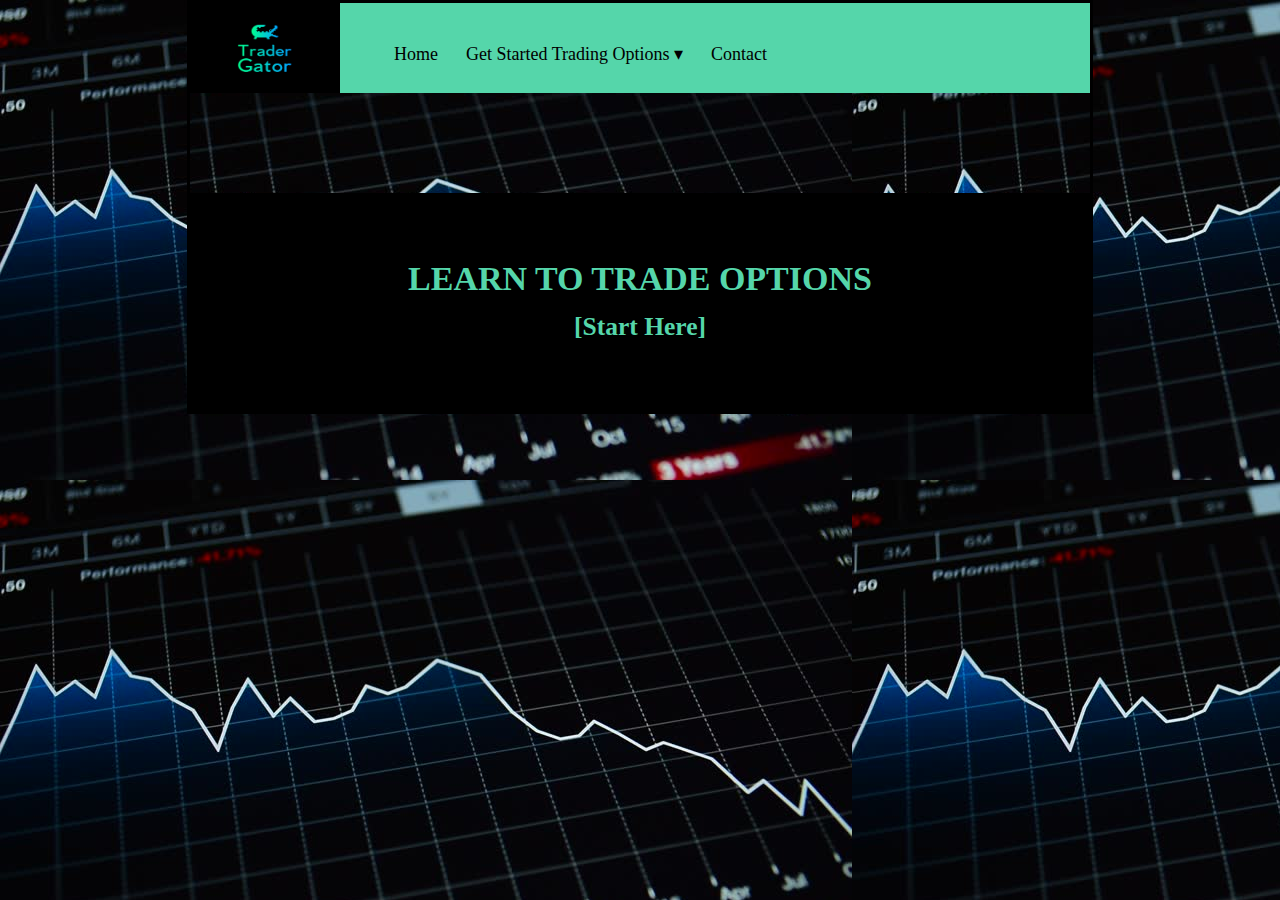
<file: index.html>
<!doctype html>
<html>
	<head>
		<title> How to Get Started Trading Options </title>
		<link href="main.css" rel="stylesheet" type="text/css" />
		<script async src="//pagead2.googlesyndication.com/pagead/js/adsbygoogle.js"></script>
		<script>
  		(adsbygoogle = window.adsbygoogle || []).push({
    		google_ad_client: "ca-pub-8903200194177109",
    		enable_page_level_ads: true
 		 });
		</script>	

	</head>
	<body background="4.jpeg" width="150" height="90">
		<div id="page-wrap">
		</div>

		<header>
		<div>
		<nav>
			<img src="logo.jpeg" width="150" height="90">
		<ul>

			<li><a href="home.html"> Home </a> </li>
			<li><a href="#">Get Started Trading Options ▾ </a>
				<ul>
					<li><a href="vic.html"> What are Options? </a> </li>
					<li><a href="Setting up Thinkorswim.html"> Setting up Thinkorswim </a></li>
					<li><a href="Choosing a Brokerage.html"> Choosing a Brokerage </a></li>
					<li><a href="Understanding Thinkorswim Indicators.html"> Thinkorswim Indicators </a></li>
					<li><a href="Understanding When to Buy and Sell.html"> When to Buy and Sell </a></li>
					<li><a href="Strategies.html"> Options Strategies </a></li>
				</ul>
				</li>
				<li><a href="Contact.html"> Contact </a></li>
		</ul>
		</nav>
	  	</div>
		</header>
	<div style="max-width: 900px;  
				color: #55d6aa;
				margin-top:100px;
				padding: 50px 20px 50px 20px;
				background-color:black">
	<div class="jumbotron">
  <center> <h1>LEARN TO TRADE OPTIONS</h1> </center>
  <h2><a class="btn btn-primary btn-lg" href="vic.html" role="button"><center> [Start Here] </center></a></h2> 
	</div>




	</body>
</file>
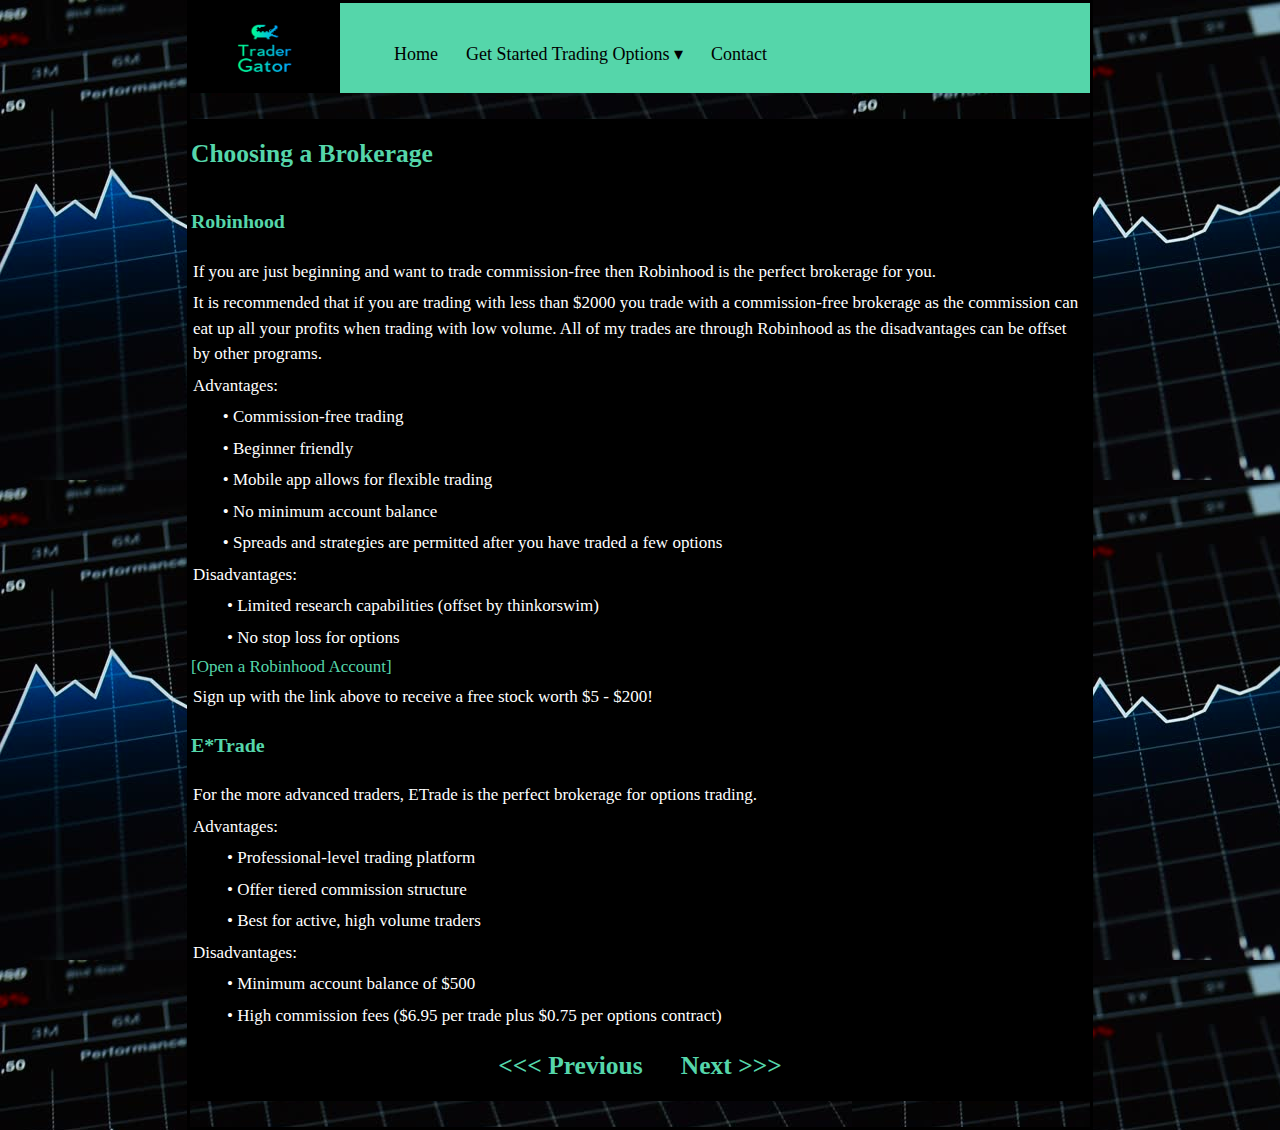
<file: Choosing a Brokerage.html>
<!doctype html>
<html>
	<head>
		<title> How to Get Started Trading Options </title>
		<link href="main.css" rel="stylesheet" type="text/css" />
		<link rel="shortcut icon" type="image/x-icon" href="favicon.ico">
		<script async src="//pagead2.googlesyndication.com/pagead/js/adsbygoogle.js"></script>
		<script>
 		 (adsbygoogle = window.adsbygoogle || []).push({
  		  google_ad_client: "ca-pub-8903200194177109",
 		   enable_page_level_ads: true
		  });
		</script>
		
		<body background="4.jpeg" width="150" height="90">
	</head>
	<body>
		<header>
		<nav>
			<img src="logo.jpeg" width="150" height="90">
		<ul>
			<li><a href="home.html"> Home </a> </li>
			<li><a href="#">Get Started Trading Options ▾ </a>
				<ul>
					<li><a href="vic.html"> What are Options? </a> </li>
					<li><a href="Setting up Thinkorswim.html"> Setting up Thinkorswim </a></li>
					<li><a href="Choosing a Brokerage.html"> Choosing a Brokerage </a></li>
					<li><a href="Understanding Thinkorswim Indicators.html"> Thinkorswim Indicators </a></li>
					<li><a href="Understanding When to Buy and Sell.html"> When to Buy and Sell </a></li>
					<li><a href="Strategies.html"> Options Strategies </a></li>
				</ul>
				</li>
				<li><a href="Contact.html"> Contact </a></li>
		</ul>
		</nav>
	  	</div>
		</header>
			<br />
			<div style="background-color:black; text-align:left; vertical-align: middle; padding:1px 1px;"> <h2> Choosing a Brokerage </h2> </div>
			<div style="background-color:black; text-align:left; vertical-align: middle; padding:1px 1px;"> <h3> Robinhood </h3> </div>
			<p> If you are just beginning and want to trade commission-free then Robinhood is the perfect brokerage for you. 
			<p> It is recommended that if you are trading with less than $2000 you trade with a commission-free brokerage as the commission can eat up all your profits when trading with low volume. All of my trades are through Robinhood as the disadvantages can be offset by other programs. </p> 
			<p> Advantages: </p>  
				<p>&nbsp; &nbsp; &nbsp; &nbsp;• Commission-free trading </p>
				<p>&nbsp; &nbsp; &nbsp; &nbsp;• Beginner friendly </p>
				<p>&nbsp; &nbsp; &nbsp; &nbsp;• Mobile app allows for flexible trading </p>
				<p>&nbsp; &nbsp; &nbsp; &nbsp;• No minimum account balance </p>
				<p>&nbsp; &nbsp; &nbsp; &nbsp;• Spreads and strategies are permitted after you have traded a few options </p>

			<p> Disadvantages: </p> 
				<p> &nbsp; &nbsp; &nbsp; &nbsp; • Limited research capabilities (offset by thinkorswim) </p>
				<p> &nbsp; &nbsp; &nbsp; &nbsp; • No stop loss for options </p>

			<div style="background-color:black; text-align:left; vertical-align: middle; padding:1px 1px;"> <a href="https://urldefense.proofpoint.com/v2/url?u=https-3A__share.robinhood.com_vinces38&d=DwIFAg&c=pZJPUDQ3SB9JplYbifm4nt2lEVG5pWx2KikqINpWlZM&r=HfWTta-vbwik8zlKYrMQw0rCnbpAaXs3Hs54sTX0ZIs&m=1sJtnaKH10EQ6lZNJNuaxVxZxF1WwLBhYE4pWIie4XU&s=bAmAYGD0RAdIpDw09li9_0f914_9utYBUik68IB8LzY&e="> [Open a Robinhood Account] </a>  </div>
		
			<p> Sign up with the link above to receive a free stock worth $5 - $200! </p>

			<div style="background-color:black; text-align:left; vertical-align: middle; padding:1px 1px;"> <h3> E*Trade </h3> </div>
			<p> For the more advanced traders, ETrade is the perfect brokerage for options trading. </p>
			<p> Advantages: </p>
				<p>&nbsp; &nbsp; &nbsp; &nbsp; • Professional-level trading platform </p>
				<p>&nbsp; &nbsp; &nbsp; &nbsp; • Offer tiered commission structure </p> 
				<p>&nbsp; &nbsp; &nbsp; &nbsp; • Best for active, high volume traders </p>
			<p> Disadvantages: </p>
				<p> &nbsp; &nbsp; &nbsp; &nbsp; • Minimum account balance of $500 </p>
				<p> &nbsp; &nbsp; &nbsp; &nbsp; • High commission fees ($6.95 per trade plus $0.75 per options contract) </p>
			<div style="background-color:black; text-align:left; vertical-align: middle; padding:1px 1px;"> <center> <a href="Setting up Thinkorswim.html"><h2> <<< Previous  </a> &emsp; <a href="Understanding Thinkorswim Indicators.html"> Next >>> </h2></a> </center> </div>
			<br />

	</body>
</html>
</file>
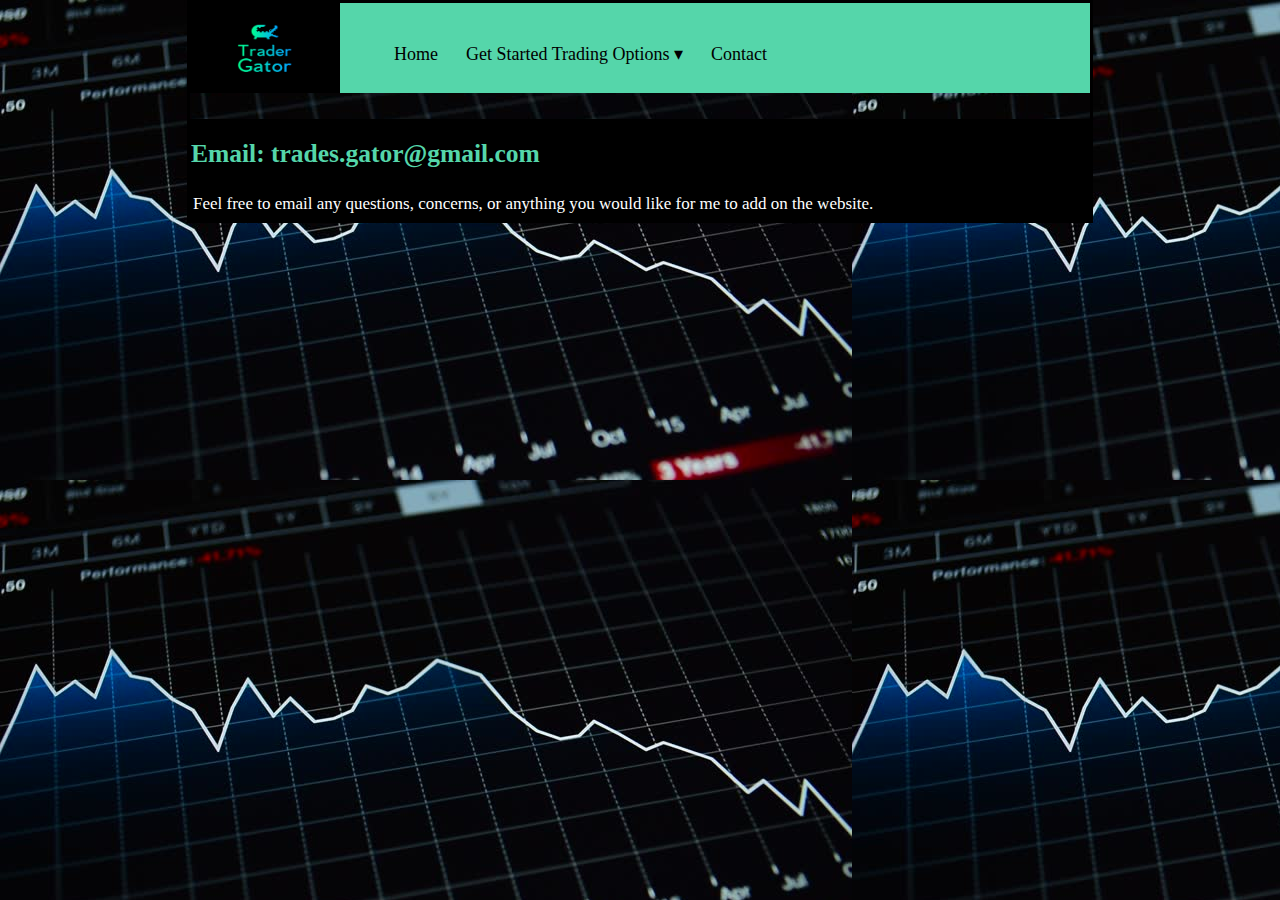
<file: Contact.html>
<!doctype html>
<html>
	<head>
		<title> How to Get Started Trading Options </title>
		<link href="main.css" rel="stylesheet" type="text/css" />
		<link rel="shortcut icon" type="image/x-icon" href="favicon.ico">
		<script async src="//pagead2.googlesyndication.com/pagead/js/adsbygoogle.js"></script>
		<script>
 		(adsbygoogle = window.adsbygoogle || []).push({
    		google_ad_client: "ca-pub-8903200194177109",
    		enable_page_level_ads: true
  		});
		</script>
		<body background="4.jpeg" width="150" height="90">
			<meta charset="utf-8">
    		<title>Contact form to email</title>
	</head>
	<body>
		<header>
		<nav>
			<img src="logo.jpeg" width="150" height="90">
		<ul>
			<li><a href="home.html"> Home </a> </li>
			<li><a href="#">Get Started Trading Options ▾  </a>
				<ul>
					<li><a href="vic.html"> What are Options? </a> </li>
					<li><a href="Setting up Thinkorswim.html"> Setting up Thinkorswim </a></li>
					<li><a href="Choosing a Brokerage.html"> Choosing a Brokerage </a></li>
					<li><a href="Understanding Thinkorswim Indicators.html"> Thinkorswim Indicators </a></li>
					<li><a href="Understanding When to Buy and Sell.html"> When to Buy and Sell </a></li>
					<li><a href="Strategies.html"> Options Strategies </a></li>
				</ul>
				</li>
				<li><a href="Contact.html"> Contact </a></li>
		</ul>
		</nav>
	  	</div>
		</header>
		<br />
		<div style="background-color:black; text-align:left; vertical-align: middle; padding:1px 1px;"> <h2> Email: trades.gator@gmail.com </h2> </div>
		<p> Feel free to email any questions, concerns, or anything you would like for me to add on the website. </p> 
</body>
</file>
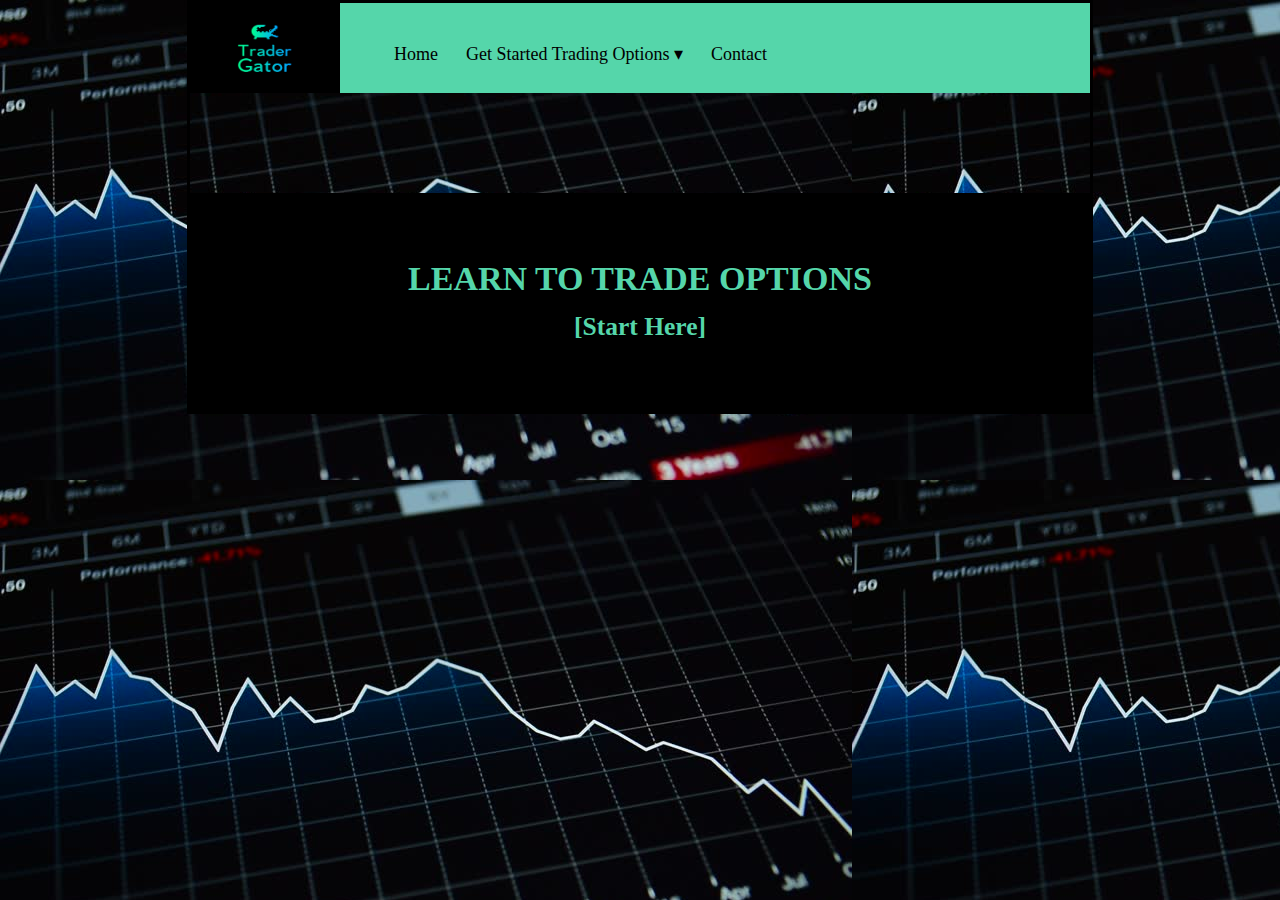
<file: home.html>
<!doctype html>
<html>
	<head>
		<title> How to Get Started Trading Options </title>
		<link href="main.css" rel="stylesheet" type="text/css" />
		<link rel="shortcut icon" type="image/x-icon" href="favicon.ico">
		<script async src="//pagead2.googlesyndication.com/pagead/js/adsbygoogle.js"></script>
		<script>
	  	(adsbygoogle = window.adsbygoogle || []).push({
    		google_ad_client: "ca-pub-8903200194177109",
    		enable_page_level_ads: true
  		});
		</script>

	</head>
	<body background="4.jpeg" width="150" height="90">
		<div id="page-wrap">
		</div>

		<header>
		<div>
		<nav>
			<img src="logo.jpeg" width="150" height="90">
		<ul>

			<li><a href="home.html"> Home </a> </li>
			<li><a href="#">Get Started Trading Options ▾ </a>
				<ul>
					<li><a href="vic.html"> What are Options? </a> </li>
					<li><a href="Setting up Thinkorswim.html"> Setting up Thinkorswim </a></li>
					<li><a href="Choosing a Brokerage.html"> Choosing a Brokerage </a></li>
					<li><a href="Understanding Thinkorswim Indicators.html"> Thinkorswim Indicators </a></li>
					<li><a href="Understanding When to Buy and Sell.html"> When to Buy and Sell </a></li>
					<li><a href="Strategies.html"> Options Strategies </a></li>
				</ul>
				</li>
				<li><a href="Contact.html"> Contact </a></li>
		</ul>
		</nav>
	  	</div>
		</header>
	<div style="max-width: 900px;  
				color: #55d6aa;
				margin-top:100px;
				padding: 50px 20px 50px 20px;
				background-color:black">
	<div class="jumbotron">
  <center> <h1>LEARN TO TRADE OPTIONS</h1> </center>
  <h2><a class="btn btn-primary btn-lg" href="vic.html" role="button"><center> [Start Here] </center></a></h2> 
	</div>




	</body>
</file>
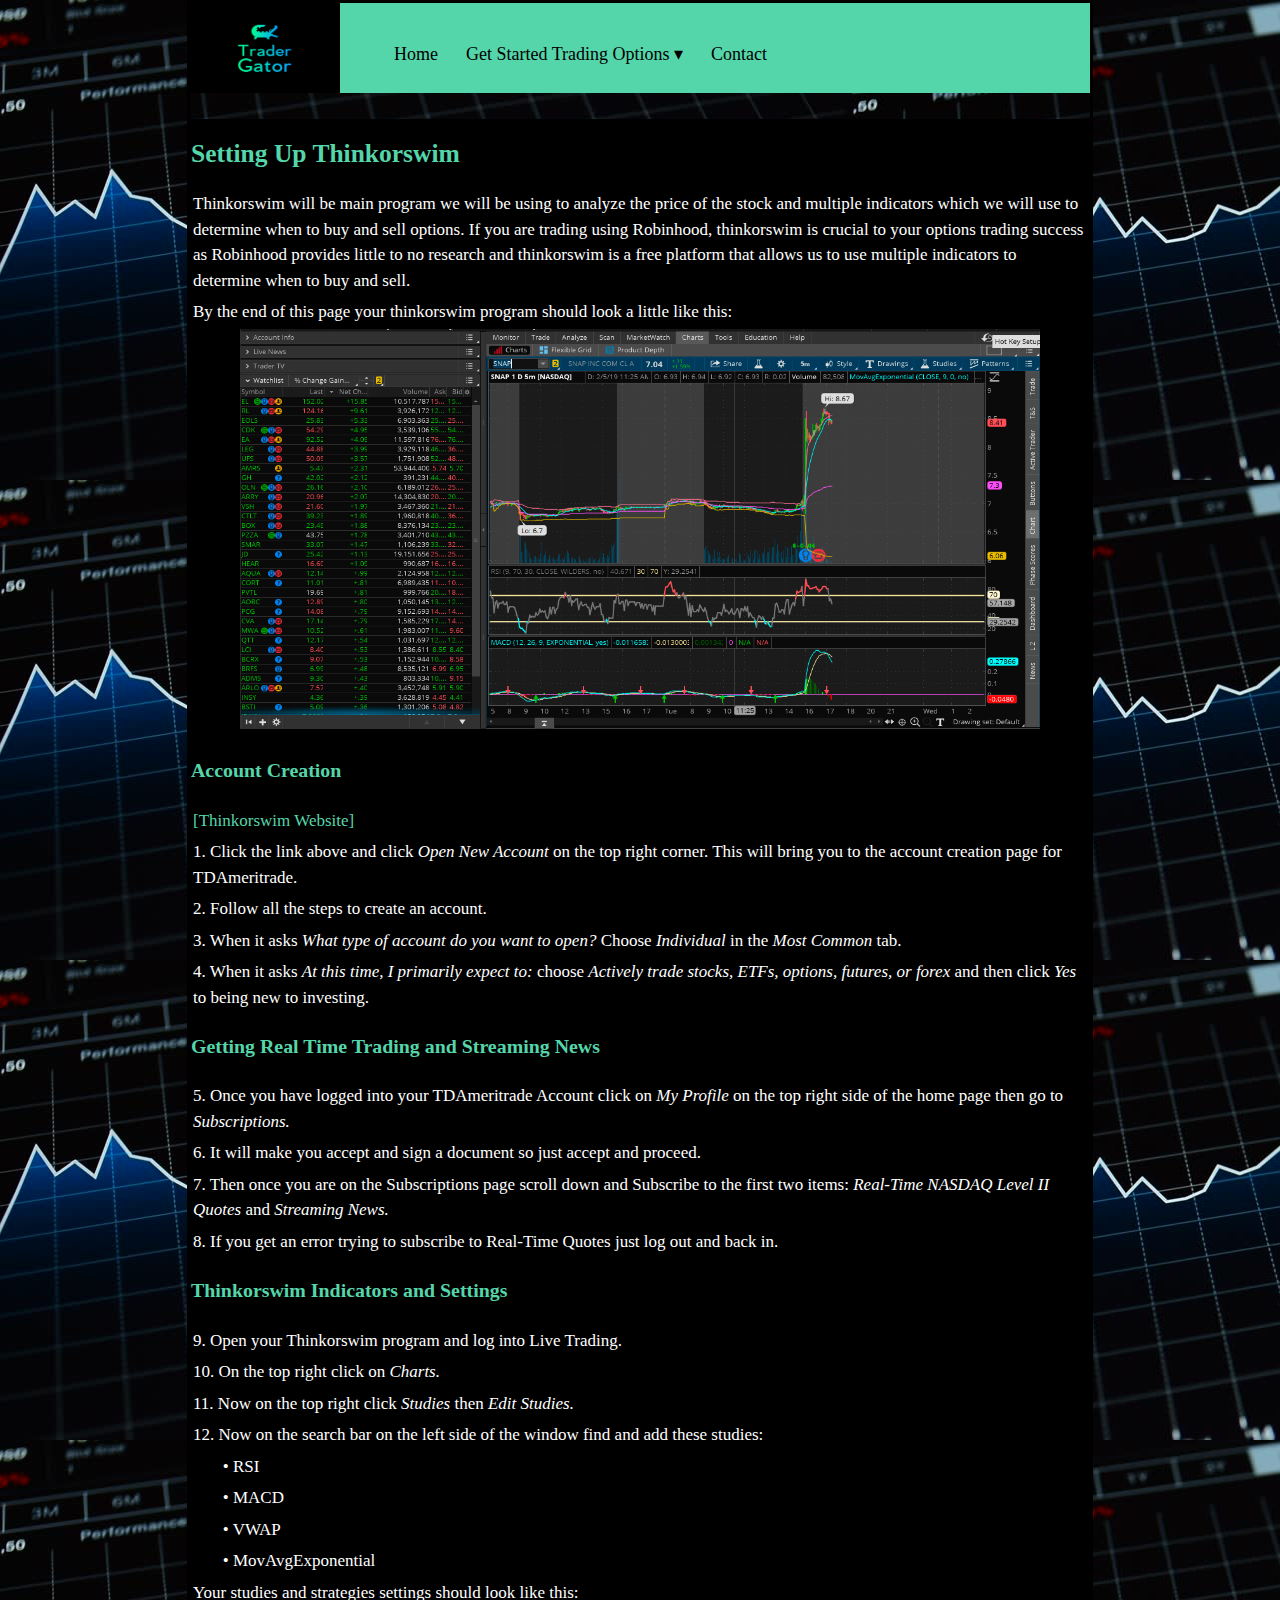
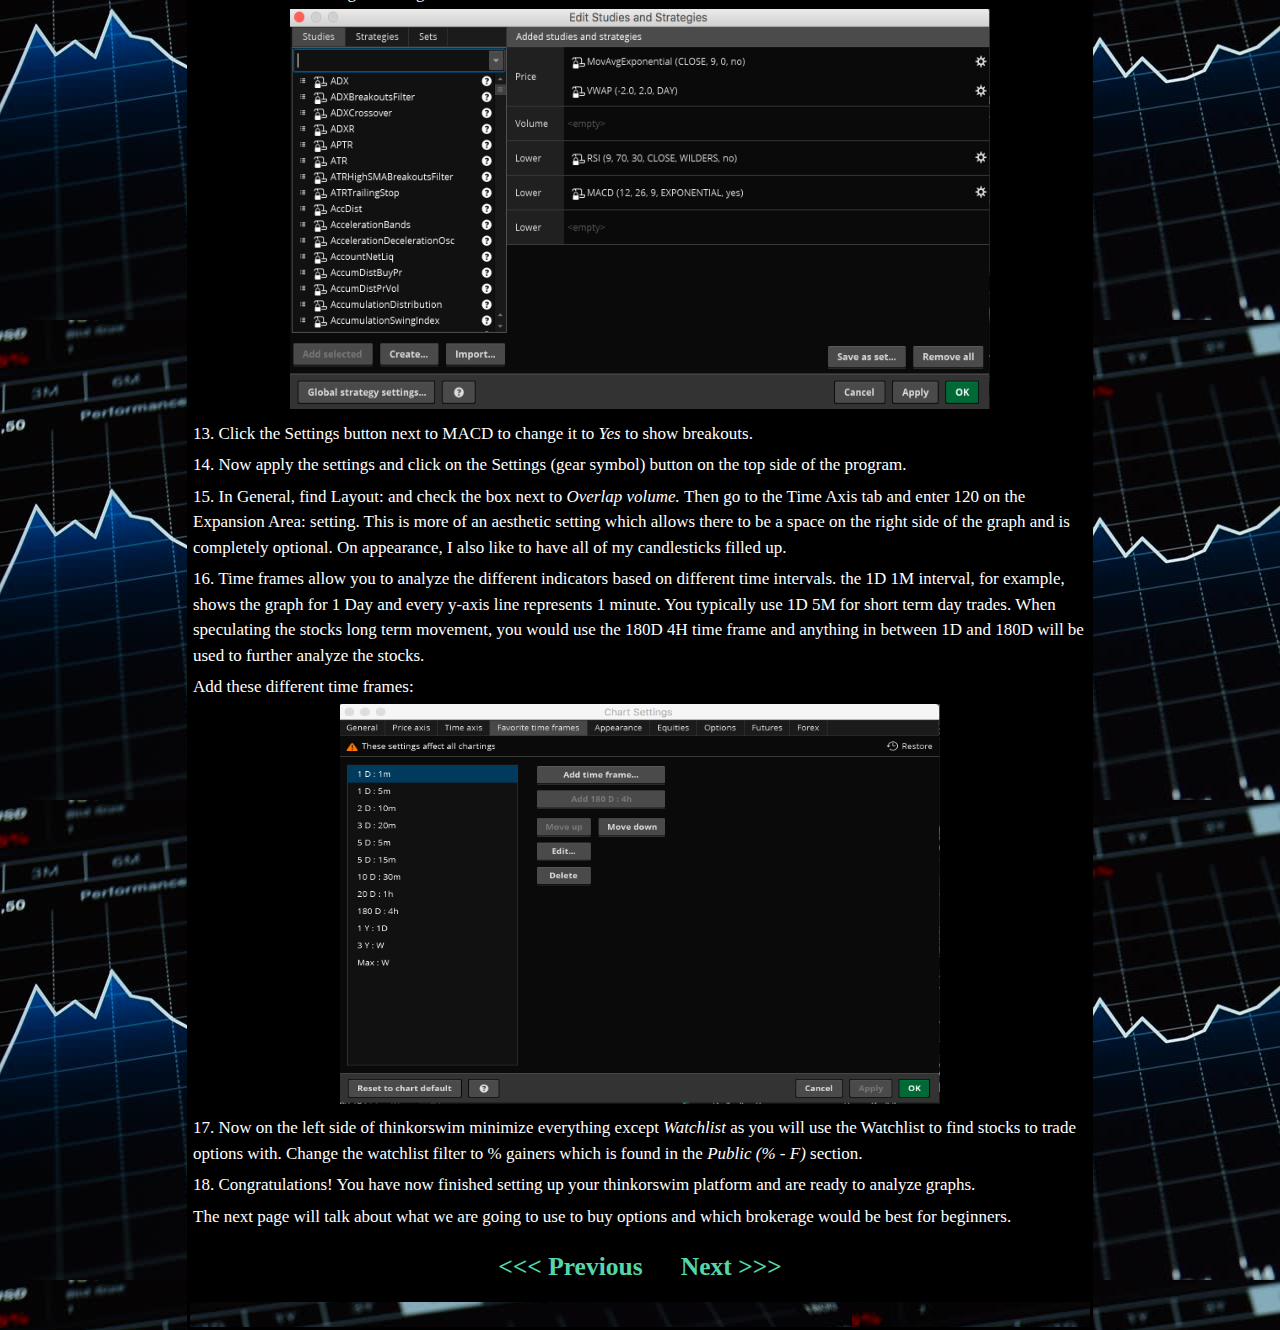
<file: Setting up Thinkorswim.html>
<!doctype html>
<html>
	<head>
		<title> How to Get Started Trading Options </title>
		<link href="main.css" rel="stylesheet" type="text/css" />
		<link rel="shortcut icon" type="image/x-icon" href="favicon.ico">
		<script async src="//pagead2.googlesyndication.com/pagead/js/adsbygoogle.js"></script>
		<script>
  		(adsbygoogle = window.adsbygoogle || []).push({
    		google_ad_client: "ca-pub-8903200194177109",
    		enable_page_level_ads: true
  		});
		</script>
		<body background="4.jpeg" width="150" height="90">
	</head>
	<body>
		<header>
		<nav>
			<img src="logo.jpeg" width="150" height="90">
		<ul>
			<li><a href="home.html"> Home </a> </li>
			<li><a href="#">Get Started Trading Options ▾ </a>
				<ul>
					<li><a href="vic.html"> What are Options? </a> </li>
					<li><a href="Setting up Thinkorswim.html"> Setting up Thinkorswim </a></li>
					<li><a href="Choosing a Brokerage.html"> Choosing a Brokerage </a></li>
					<li><a href="Understanding Thinkorswim Indicators.html"> Thinkorswim Indicators </a></li>
					<li><a href="Understanding When to Buy and Sell.html"> When to Buy and Sell </a></li>
					<li><a href="Strategies.html"> Options Strategies </a></li>
				</ul>
				</li>
				<li><a href="Contact.html"> Contact </a></li>
		</ul>
		</nav>
	  	</div>
		</header>
			<br />
			<div style="background-color:black; text-align:left; vertical-align: middle; padding:1px 1px;"> <h2> Setting Up Thinkorswim </h2> </div>
			<p> Thinkorswim will be main program we will be using to analyze the price of the stock and multiple indicators which we will use to determine when to buy and sell options. If you are trading using Robinhood, thinkorswim is crucial to your options trading success as Robinhood provides little to no research and thinkorswim is a free platform that allows us to use multiple indicators to determine when to buy and sell. </p>
			<p> By the end of this page your thinkorswim program should look a little like this: </p> 
			<div style="background-color:black; text-align:left; vertical-align: middle; padding:1px 1px;"> <center> <img src="thinkorswim.jpeg" width="800" height="400"> </center> </div>
			

		<div style="background-color:black; text-align:left; vertical-align: middle; padding:1px 1px;"> <h3> Account Creation </h3> </div>
		<p> <a href="https://www.thinkorswim.com/t/index.html#!/innovation"> [Thinkorswim Website] </a>
		<br />
		<p> 1. Click the link above and click <em> Open New Account </em> on the top right corner. This will bring you to the account creation page for TDAmeritrade. 
		<p> 2. Follow all the steps to create an account. </p>
		<p> 3. When it asks <em> What type of account do you want to open?</em> Choose <em> Individual </em> in the <em> Most Common </em> tab. 
		<p> 4. When it asks <em> At this time, I primarily expect to:</em> choose <em> Actively trade stocks, ETFs, options, futures, or forex </em> and then click <em> Yes </em> to being new to investing. </p>
		<div style="background-color:black; text-align:left; vertical-align: middle; padding:1px 1px;"> <h3> Getting Real Time Trading and Streaming News </h3> </div>
		<p> 5. Once you have logged into your TDAmeritrade Account click on <em> My Profile</em> on the top right side of the home page then go to <em>Subscriptions.</em> </p>
		<p> 6. It will make you accept and sign a document so just accept and proceed.  </p> 
		<p> 7. Then once you are on the Subscriptions page scroll down and Subscribe to the first two items: <em> Real-Time NASDAQ Level II Quotes </em> and <em> Streaming News. </em> </p>
		<p> 8. If you get an error trying to subscribe to Real-Time Quotes just log out and back in. </p> 
		<div style="background-color:black; text-align:left; vertical-align: middle; padding:1px 1px;"> <h3> Thinkorswim Indicators and Settings </h3> </div>
		<p> 9. Open your Thinkorswim program and log into Live Trading. </p>
		<p> 10. On the top right click on <em> Charts. </em> 
		<p> 11. Now on the top right click <em> Studies </em> then <em> Edit Studies. </em> 
		<p> 12. Now on the search bar on the left side of the window find and add these studies: </p>
				<p>&nbsp; &nbsp; &nbsp; &nbsp;• RSI </p>
				<p>&nbsp; &nbsp; &nbsp; &nbsp;• MACD </p>
				<p>&nbsp; &nbsp; &nbsp; &nbsp;• VWAP </p>
				<p>&nbsp; &nbsp; &nbsp; &nbsp;• MovAvgExponential </p>

			<p> Your studies and strategies settings should look like this: </p>
			<div style="background-color:black; text-align:left; vertical-align: middle; padding:1px 1px;"> <center> <img src="Indicators.jpeg" width="700" height="400" </img> </center></div>
			<p> 13. Click the Settings button next to MACD to change it to <em> Yes </em> to show breakouts. 
			<p> 14. Now apply the settings and click on the Settings (gear symbol) button on the top side of the program. 
			<p> 15. In General, find Layout: and check the box next to <em> Overlap volume. </em> Then go to the Time Axis tab and enter 120 on the Expansion Area: setting. This is more of an aesthetic setting which allows there to be a space on the right side of the graph and is completely optional. On appearance, I also like to have all of my candlesticks filled up. </p>
			<p> 16. Time frames allow you to analyze the different indicators based on different time intervals. the 1D 1M interval, for example, shows the graph for 1 Day and every y-axis line represents 1 minute. You typically use 1D 5M for short term day trades. When speculating the stocks long term movement, you would use the 180D 4H time frame and anything in between 1D and 180D will be used to further analyze the stocks. </p>
			<p> Add these different time frames: </p>
			<div style="background-color:black; text-align:left; vertical-align: middle; padding:1px 1px;"> <center> <img src="Time Axis.jpeg" width="600" height="400" </img> </center> </div> 
			<p> 17. Now on the left side of thinkorswim minimize everything except <em> Watchlist </em> as you will use the Watchlist to find stocks to trade options with. Change the watchlist filter to % gainers which is found in the <em> Public (% - F) </em> section. </p>
			<p> 18. Congratulations! You have now finished setting up your thinkorswim platform and are ready to analyze graphs. </p>
			<p> The next page will talk about what we are going to use to buy options and which brokerage would be best for beginners. </p>
			<div style="background-color:black; text-align:left; vertical-align: middle; padding:1px 1px;"> <center> <a href="vic.html"><h2> <<< Previous  </a> &emsp; <a href="Choosing a Brokerage.html"> Next >>> </h2></a> </center> </div>
			<br />
		</body>
</html>
</file>
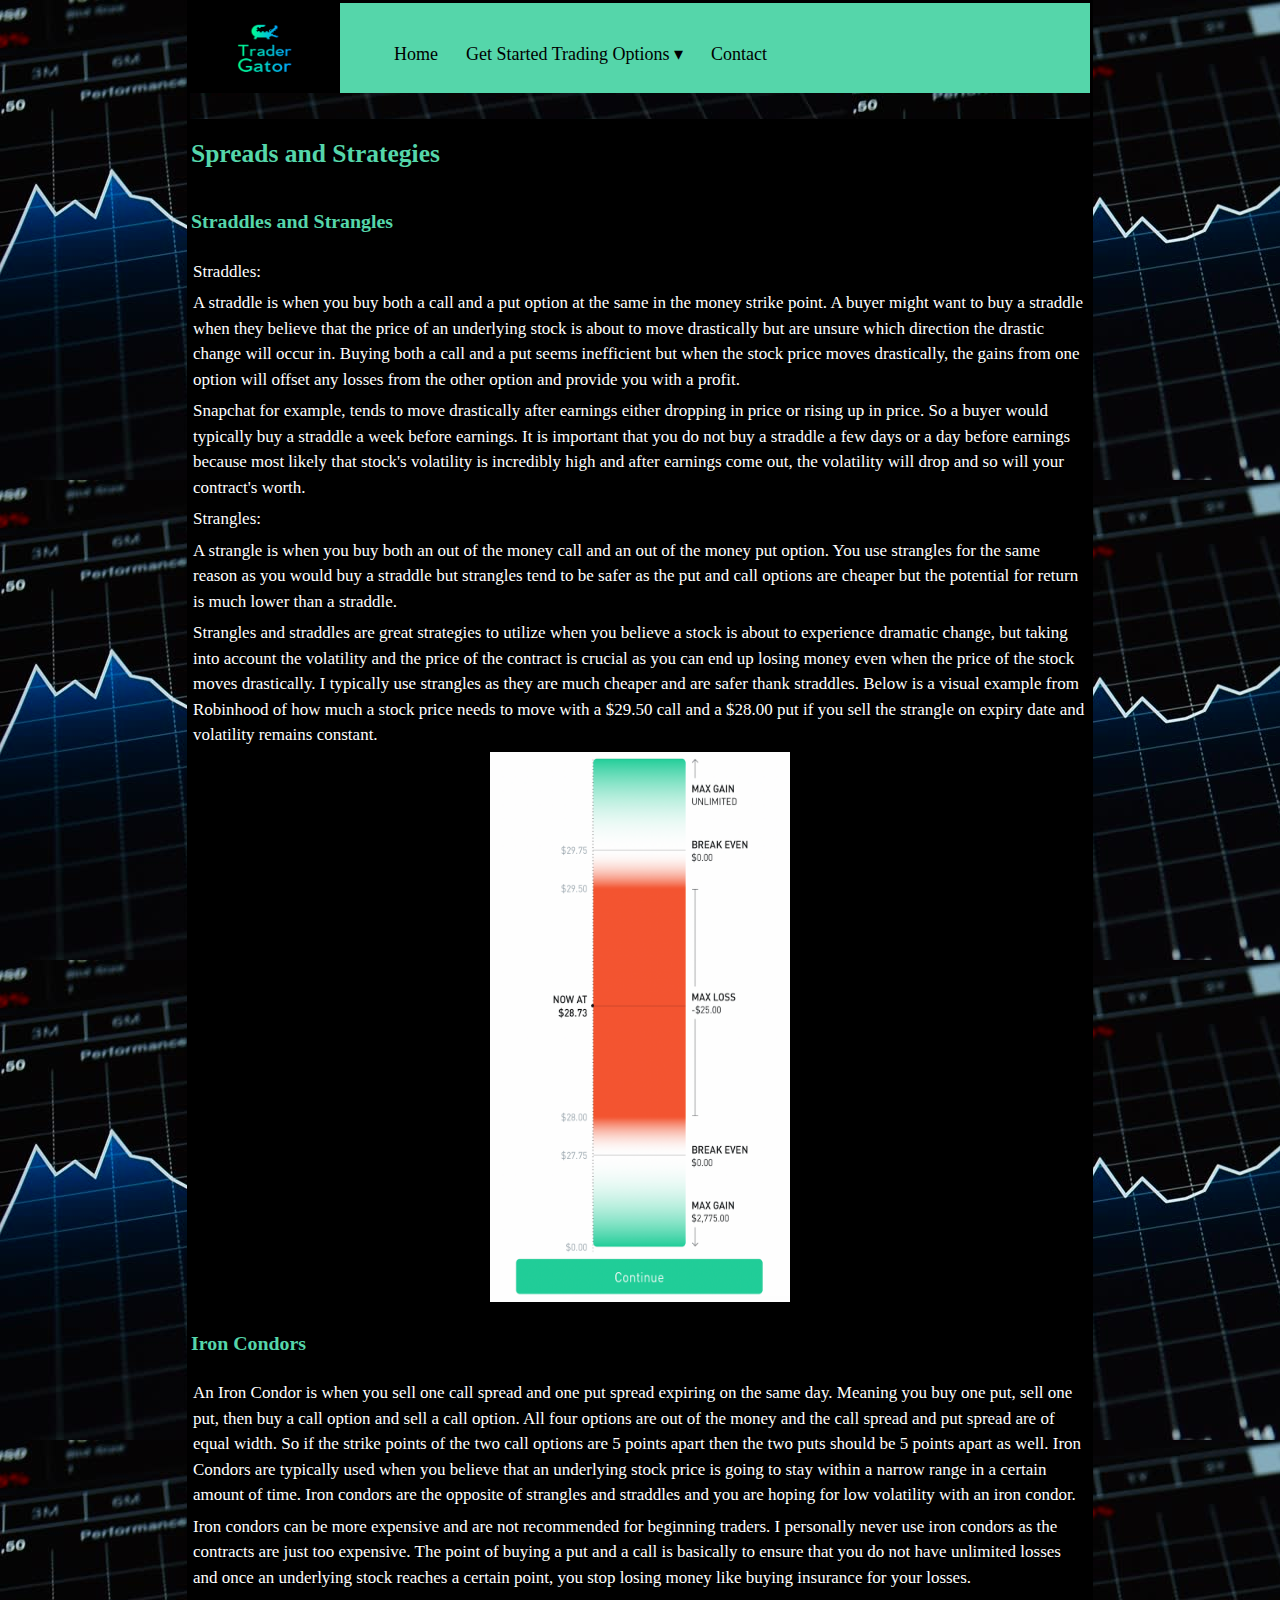
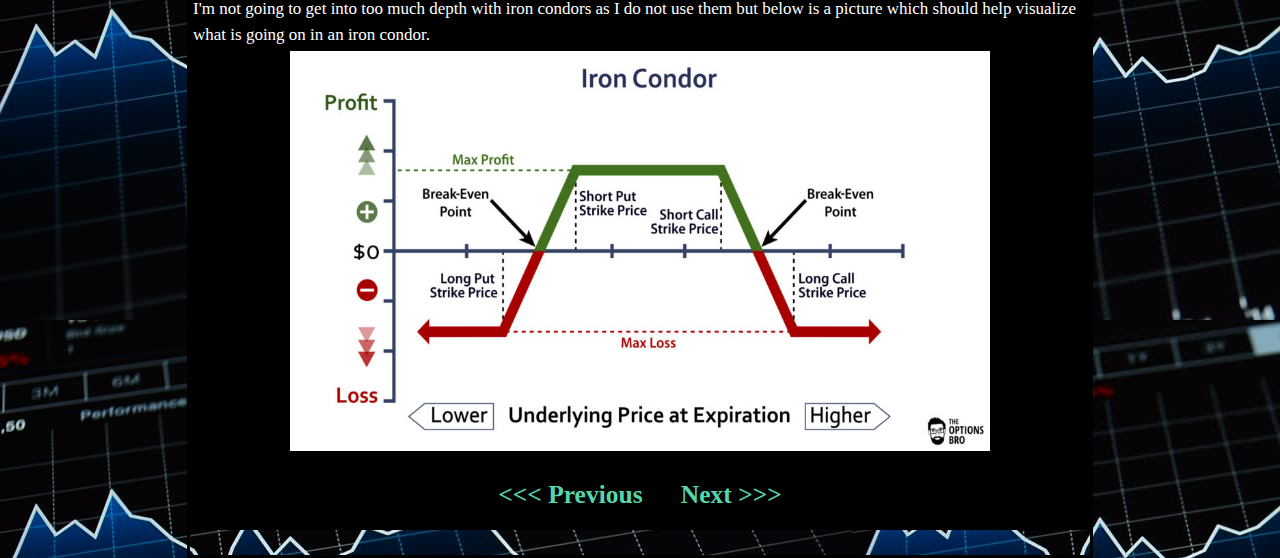
<file: Strategies.html>
<!doctype html>
<html>
	<head>
		<title> How to Get Started Trading Options </title>
		<link href="main.css" rel="stylesheet" type="text/css" />
		<link rel="shortcut icon" type="image/x-icon" href="favicon.ico">
		<script async src="//pagead2.googlesyndication.com/pagead/js/adsbygoogle.js"></script>
		<script>
	  	(adsbygoogle = window.adsbygoogle || []).push({
    		google_ad_client: "ca-pub-8903200194177109",
    		enable_page_level_ads: true
  		});
		</script>
		<body background="4.jpeg" width="150" height="90">
	</head>
	<body>
		<header>
		<nav>
			<img src="logo.jpeg" width="150" height="90">
		<ul>
			<li><a href="home.html"> Home </a> </li>
			<li><a href="#">Get Started Trading Options ▾ </a>
				<ul>
					<li><a href="vic.html"> What are Options? </a> </li>
					<li><a href="Setting up Thinkorswim.html"> Setting up Thinkorswim </a></li>
					<li><a href="Choosing a Brokerage.html"> Choosing a Brokerage </a></li>
					<li><a href="Understanding Thinkorswim Indicators.html"> Thinkorswim Indicators </a></li>
					<li><a href="Understanding When to Buy and Sell.html"> When to Buy and Sell </a></li>
					<li><a href="Strategies.html"> Options Strategies </a></li>
				</ul>
				</li>
				<li><a href="Contact.html"> Contact </a></li>
		</ul>
		</nav>
	  	</div>
		</header>
		<br />
		<div style="background-color:black; text-align:left; vertical-align: middle; padding:1px 1px;"> <h2> Spreads and Strategies </h2> </div>
		<div style="background-color:black; text-align:left; vertical-align: middle; padding:1px 1px;"> <h3> Straddles and Strangles </h3> </div> 
		<p> Straddles: </p> 
		<p> A straddle is when you buy both a call and a put option at the same in the money strike point. A buyer might want to buy a straddle when they believe that the price of an underlying stock is about to move drastically but are unsure which direction the drastic change will occur in. Buying both a call and a put seems inefficient but when the stock price moves drastically, the gains from one option will offset any losses from the other option and provide you with a profit. </p>
		<p> Snapchat for example, tends to move drastically after earnings either dropping in price or rising up in price. So a buyer would typically buy a straddle a week before earnings. It is important that you do not buy a straddle a few days or a day before earnings because most likely that stock's volatility is incredibly high and after earnings come out, the volatility will drop and so will your contract's worth. </p> 

		<p> Strangles: </p> 
		<p> A strangle is when you buy both an out of the money call and an out of the money put option. You use strangles for the same reason as you would buy a straddle but strangles tend to be safer as the put and call options are cheaper but the potential for return is much lower than a straddle. </p>
		<p> Strangles and straddles are great strategies to utilize when you believe a stock is about to experience dramatic change, but taking into account the volatility and the price of the contract is crucial as you can end up losing money even when the price of the stock moves drastically. I typically use strangles as they are much cheaper and are safer thank straddles. Below is a visual example from Robinhood of how much a stock price needs to move with a $29.50 call and a $28.00 put if you sell the strangle on expiry date and volatility remains constant. </p> 
		<div style="background-color:black; text-align:left; vertical-align: middle; padding:1px 1px;"> <center> <img src="strangle.jpeg" width="300" height="550"> </center> </div>
		<div style="background-color:black; text-align:left; vertical-align: middle; padding:1px 1px;"><h3> Iron Condors </h3></div>
		<p> An Iron Condor is when you sell one call spread and one put spread expiring on the same day. Meaning you buy one put, sell one put, then buy a call option and sell a call option. All four options are out of the money and the call spread and put spread are of equal width. So if the strike points of the two call options are 5 points apart then the two puts should be 5 points apart as well. Iron Condors are typically used when you believe that an underlying stock price is going to stay within a narrow range in a certain amount of time. Iron condors are the opposite of strangles and straddles and you are hoping for low volatility with an iron condor. </p>
		<p> Iron condors can be more expensive and are not recommended for beginning traders. I personally never use iron condors as the contracts are just too expensive. The point of buying a put and a call is basically to ensure that you do not have unlimited losses and once an underlying stock reaches a certain point, you stop losing money like buying insurance for your losses. </p> 
		<p> I'm not going to get into too much depth with iron condors as I do not use them but below is a picture which should help visualize what is going on in an iron condor. </p> 
		<div style="background-color:black; text-align:left; vertical-align: middle; padding:1px 1px;"> <center> <img src="ironcondor.jpeg" width="700" height="400"> </center> </div>
			<div style="background-color:black; text-align:left; vertical-align: middle; padding:1px 1px;"> <center> <a href="Understanding When To Buy and Sell.html"><h2> <<< Previous  </a> &emsp; <a href="Contact.html"> Next >>> </h2></a> </center> </div>
			<br />
		</body>
</file>
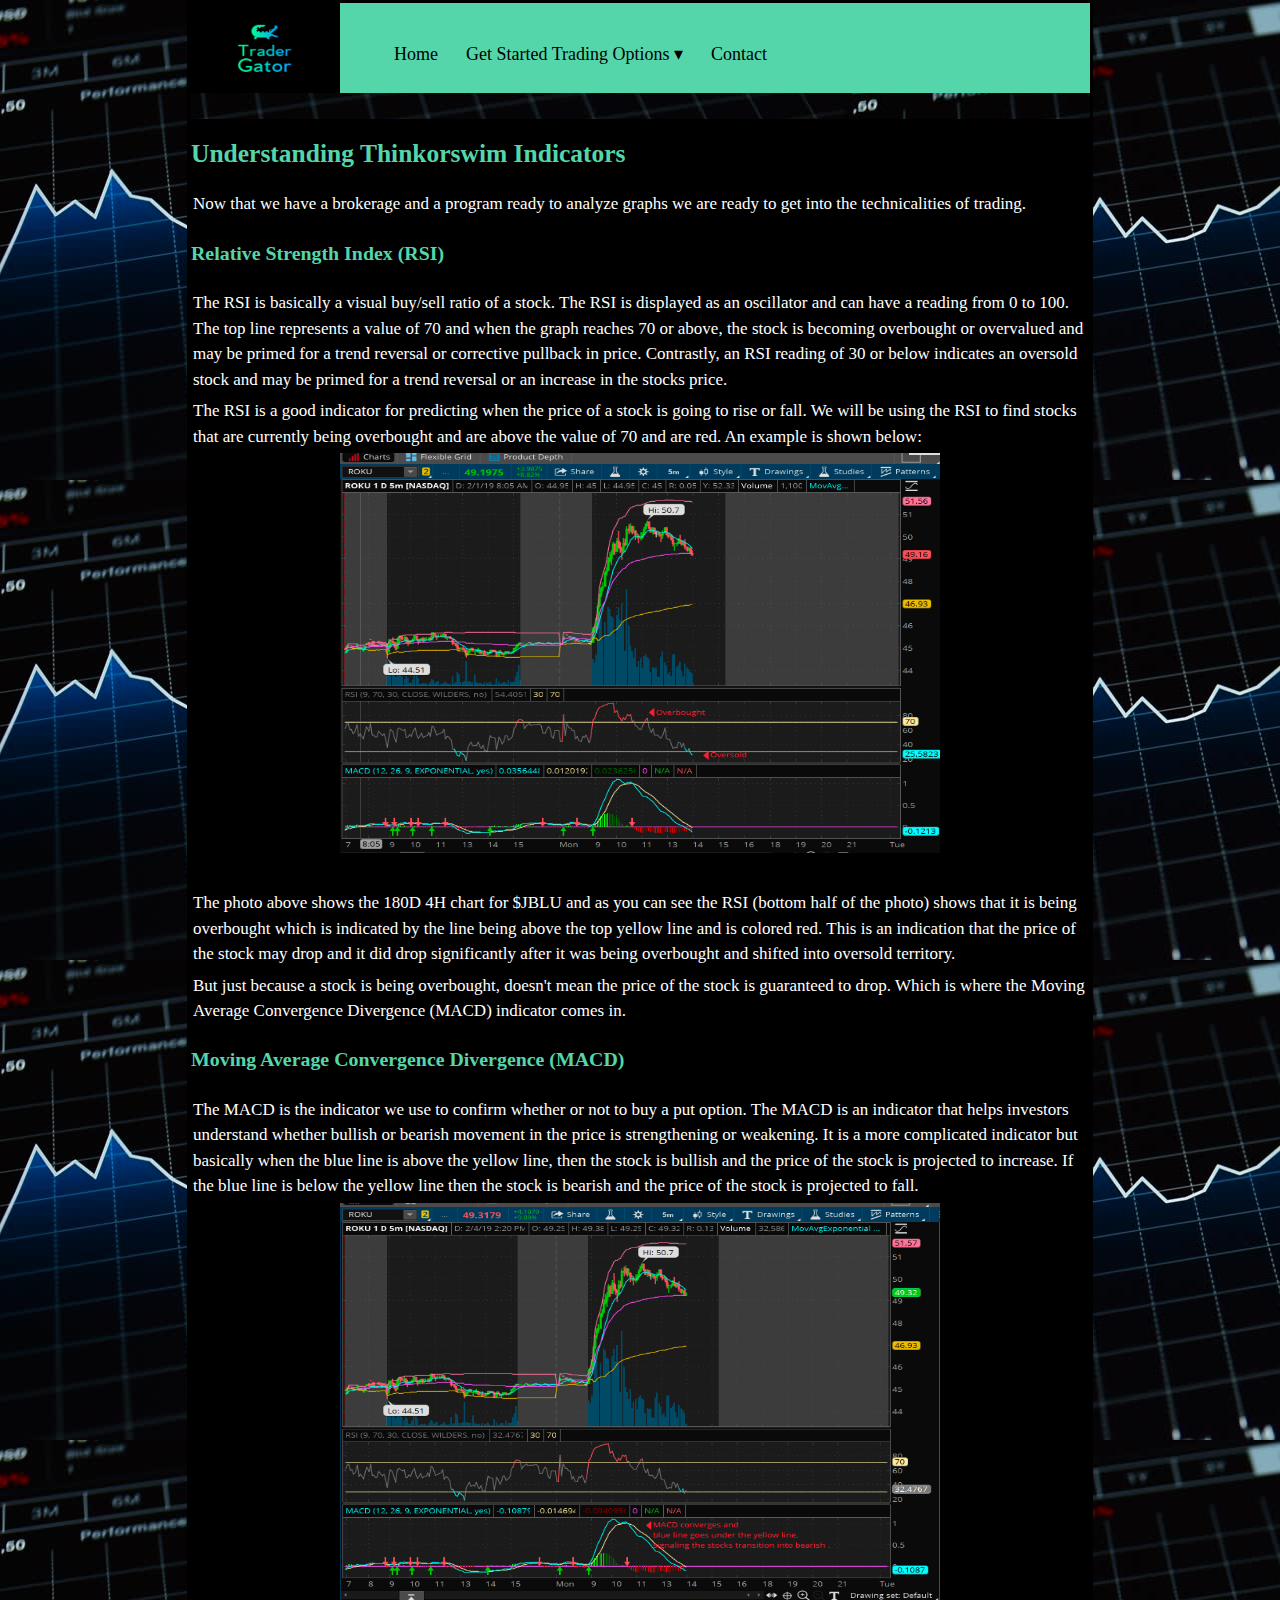
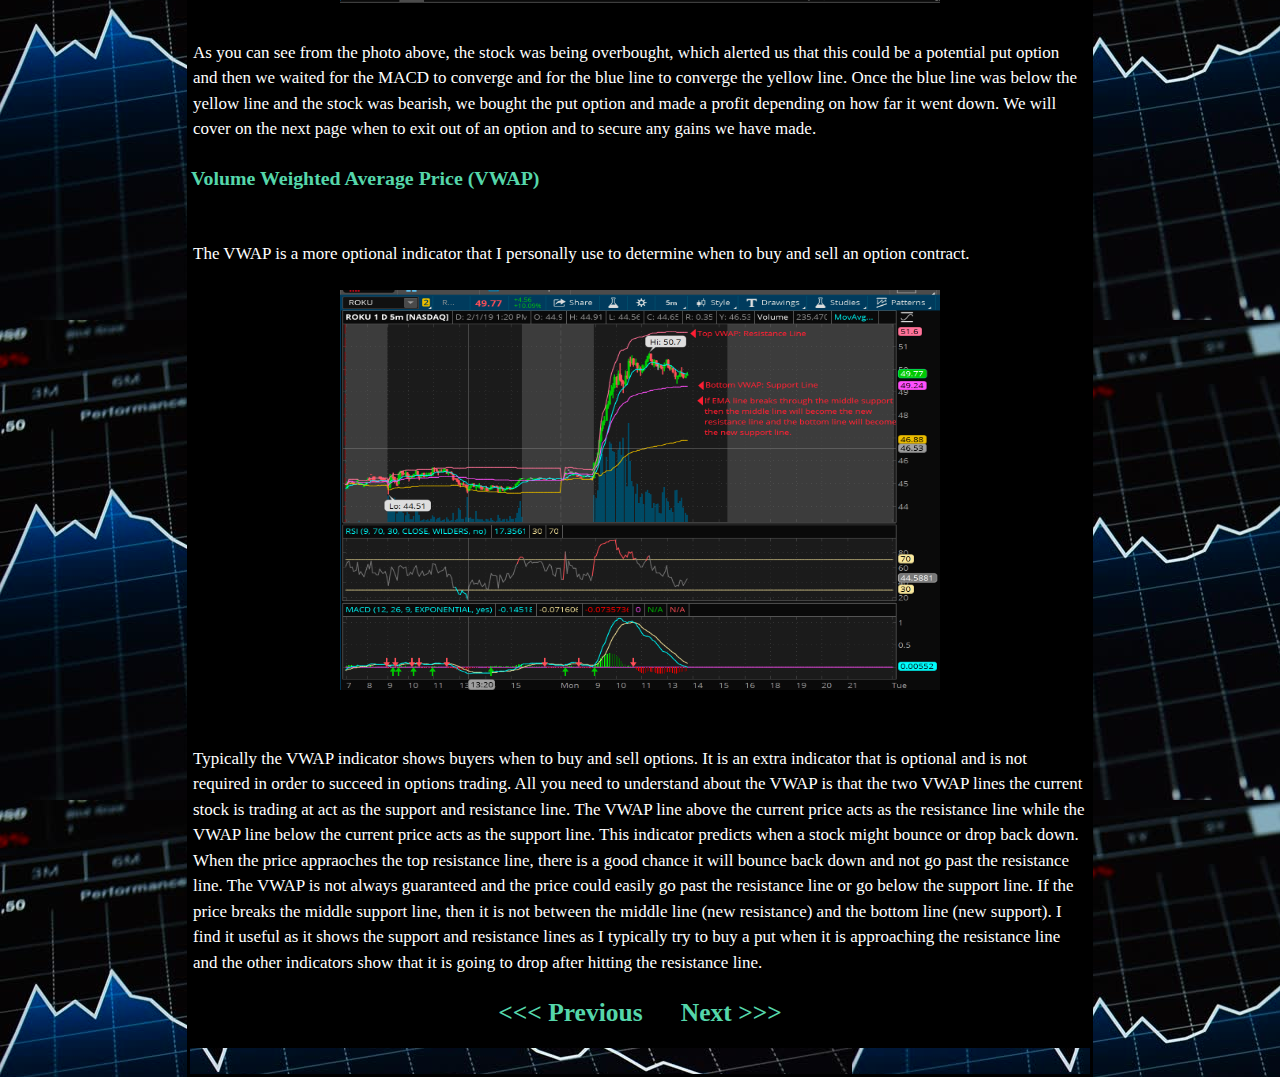
<file: Understanding Thinkorswim Indicators.html>
<!doctype html>
<html>
	<head>
		<title> How to Get Started Trading Options </title>
		<link href="main.css" rel="stylesheet" type="text/css" />
		<link rel="shortcut icon" type="image/x-icon" href="favicon.ico">
		<script async src="//pagead2.googlesyndication.com/pagead/js/adsbygoogle.js"></script>
		<script>
 		 (adsbygoogle = window.adsbygoogle || []).push({
 		   google_ad_client: "ca-pub-8903200194177109",
 		   enable_page_level_ads: true
	  	});
		</script>
		<body background="4.jpeg" width="150" height="90">
	</head>
	<body>
		<header>
		<nav>
			<img src="logo.jpeg" width="150" height="90">
		<ul>
			<li><a href="home.html"> Home </a> </li>
			<li><a href="#">Get Started Trading Options ▾ </a>
				<ul>
					<li><a href="vic.html"> What are Options? </a> </li>
					<li><a href="Setting up Thinkorswim.html"> Setting up Thinkorswim </a></li>
					<li><a href="Choosing a Brokerage.html"> Choosing a Brokerage </a></li>
					<li><a href="Understanding Thinkorswim Indicators.html"> Thinkorswim Indicators </a></li>
					<li><a href="Understanding When to Buy and Sell.html"> When to Buy and Sell </a></li>
					<li><a href="Strategies.html"> Options Strategies </a></li>
				</ul>
				</li>
				<li><a href="Contact.html"> Contact </a></li>
		</ul>
		</nav>
	  	</div>
		</header>
			<br />
			<div style="background-color:black; text-align:left; vertical-align: middle; padding:1px 1px;"> <h2> Understanding Thinkorswim Indicators </h2> </div>
			<p> Now that we have a brokerage and a program ready to analyze graphs we are ready to get into the technicalities of trading. </p>
			<div style="background-color:black; text-align:left; vertical-align: middle; padding:1px 1px;"> <h3> Relative Strength Index (RSI) </h3> </div>
			<p> The RSI is basically a visual buy/sell ratio of a stock. The RSI is displayed as an oscillator and can have a reading from 0 to 100. The top line represents a value of 70 and when the graph reaches 70 or above, the stock is becoming overbought or overvalued and may be primed for a trend reversal or corrective pullback in price. Contrastly, an RSI reading of 30 or below indicates an oversold stock and may be primed for a trend reversal or an increase in the stocks price. </p> 
			<p> The RSI is a good indicator for predicting when the price of a stock is going to rise or fall. We will be using the RSI to find stocks that are currently being overbought and are above the value of 70 and are red. An example is shown below: </p>
			<div style="background-color:black; text-align:left; vertical-align: middle; padding:1px 1px;"> <center> <img src="RSI2.jpeg" width="600" height="400" </img> </center>
			<br /> </div>
			<p> The photo above shows the 180D 4H chart for $JBLU and as you can see the RSI (bottom half of the photo) shows that it is being overbought which is indicated by the line being above the top yellow line and is colored red. This is an indication that the price of the stock may drop and it did drop significantly after it was being overbought and shifted into oversold territory. </p>
			<p> But just because a stock is being overbought, doesn't mean the price of the stock is guaranteed to drop. Which is where the Moving Average Convergence Divergence (MACD) indicator comes in. </p>
			<div style="background-color:black; text-align:left; vertical-align: middle; padding:1px 1px;"> <h3> Moving Average Convergence Divergence (MACD) </h3> </div>
			<p> The MACD is the indicator we use to confirm whether or not to buy a put option. The MACD is an indicator that helps investors understand whether bullish or bearish movement in the price is strengthening or weakening. It is a more complicated indicator but basically when the blue line is above the yellow line, then the stock is bullish and the price of the stock is projected to increase. If the blue line is below the yellow line then the stock is bearish and the price of the stock is projected to fall. </p>
			<div style="background-color:black; text-align:left; vertical-align: middle; padding:1px 1px;"> <center> <img src="MACD2.jpeg" width="600" height="400"> </img> </center>
			<br /> </div>
			
			<p> As you can see from the photo above, the stock was being overbought, which alerted us that this could be a potential put option and then we waited for the MACD to converge and for the blue line to converge the yellow line. Once the blue line was below the yellow line and the stock was bearish, we bought the put option and made a profit depending on how far it went down. We will cover on the next page when to exit out of an option and to secure any gains we have made. </p>
			<div style="background-color:black; text-align:left; vertical-align: middle; padding:1px 1px;"><h3> <strong> Volume Weighted Average Price (VWAP) </strong> </h3><br /> </div>
			 <p> The VWAP is a more optional indicator that I personally use to determine when to buy and sell an option contract. </p>
			 <div style="background-color:black; text-align:left; vertical-align: middle; padding:1px 1px;"><h3> <center> <img src="VWAP.jpeg" width="600" height="400" </img> </center><br /> </div>

			 <p> Typically the VWAP indicator shows buyers when to buy and sell options. It is an extra indicator that is optional and is not required in order to succeed in options trading. All you need to understand about the VWAP is that the two VWAP lines the current stock is trading at act as the support and resistance line. The VWAP line above the current price acts as the resistance line while the VWAP line below the current price acts as the support line. This indicator predicts when a stock might bounce or drop back down. When the price appraoches the top resistance line, there is a good chance it will bounce back down and not go past the resistance line. The VWAP is not always guaranteed and the price could easily go past the resistance line or go below the support line. If the price breaks the middle support line, then it is not between the middle line (new resistance) and the bottom line (new support). I find it useful as it shows the support and resistance lines as I typically try to buy a put when it is approaching the resistance line and the other indicators show that it is going to drop after hitting the resistance line. </p>

			<div style="background-color:black; text-align:left; vertical-align: middle; padding:1px 1px;"> <center> <a href="Choosing a Brokerage.html"><h2> <<< Previous  </a> &emsp; <a href="Understanding When To Buy and Sell.html"> Next >>> </h2></a> </center> </div>
			<br />



</body>
</html>
</file>
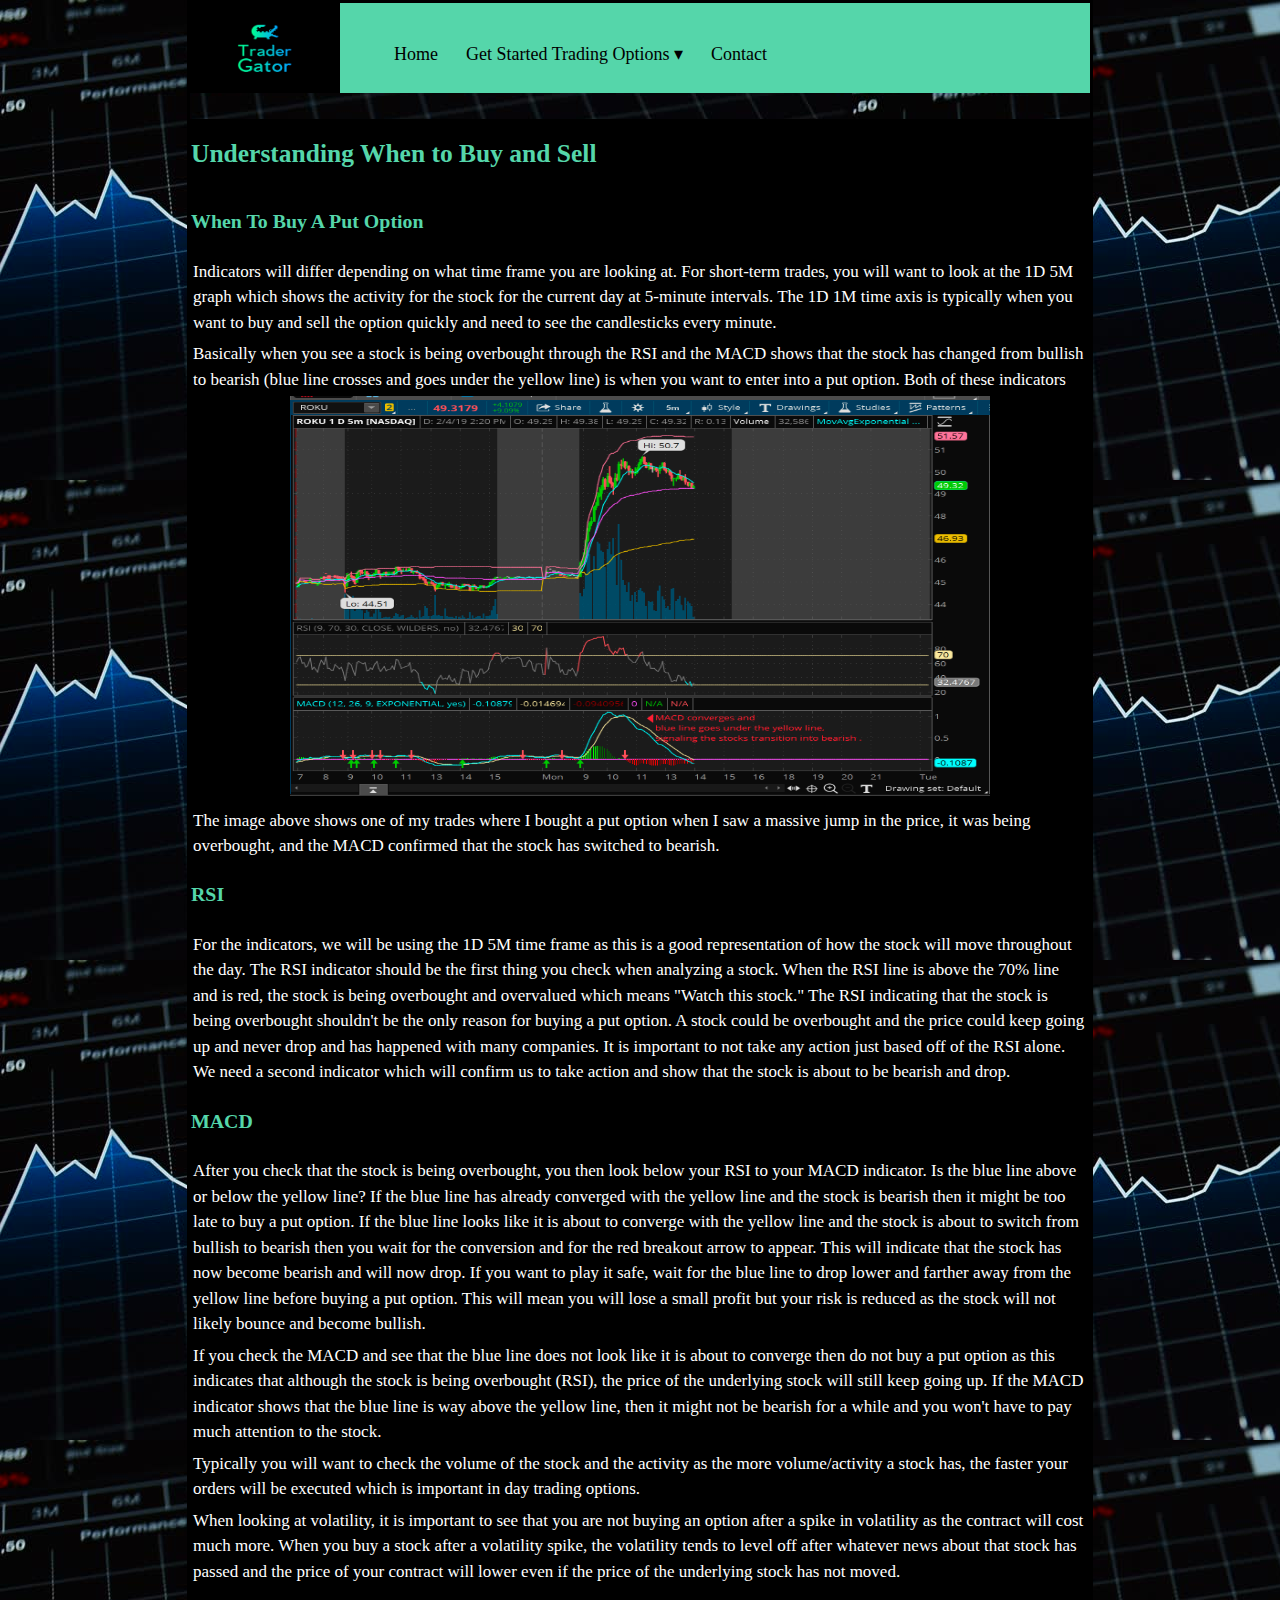
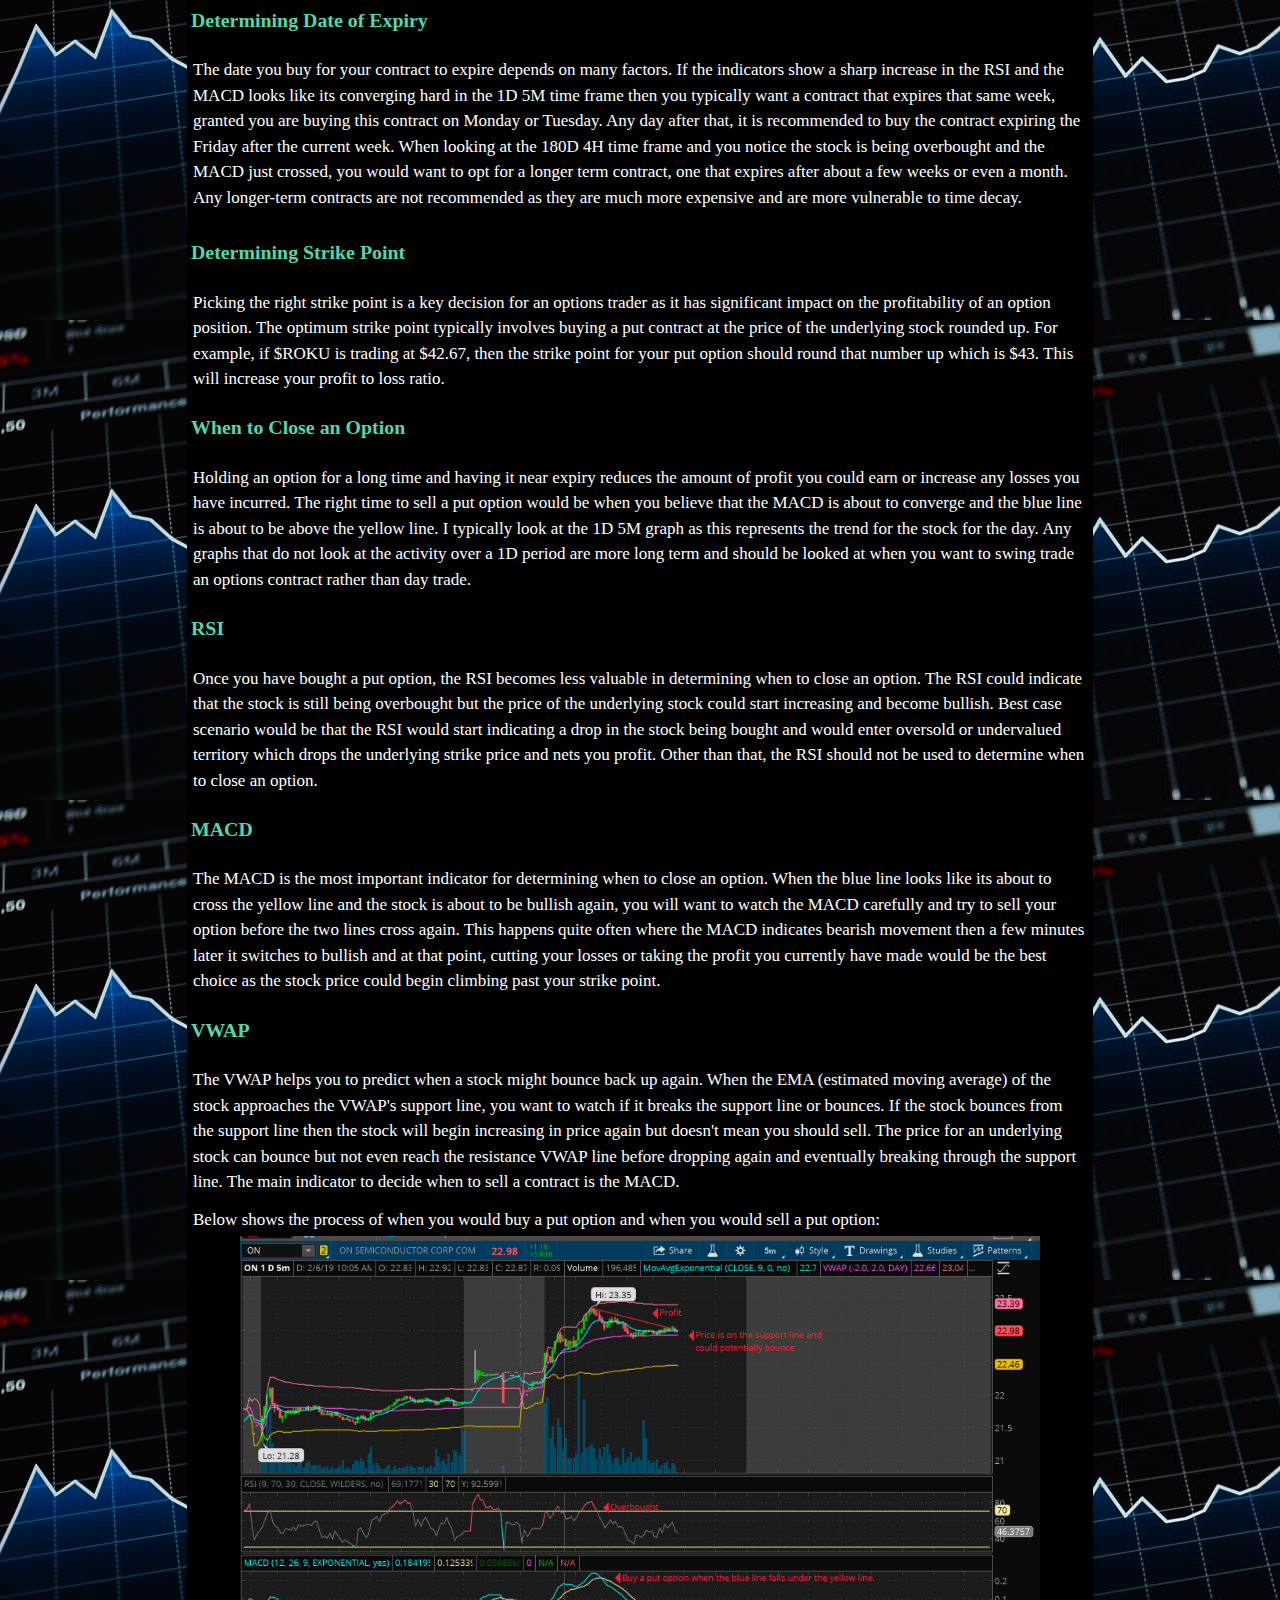
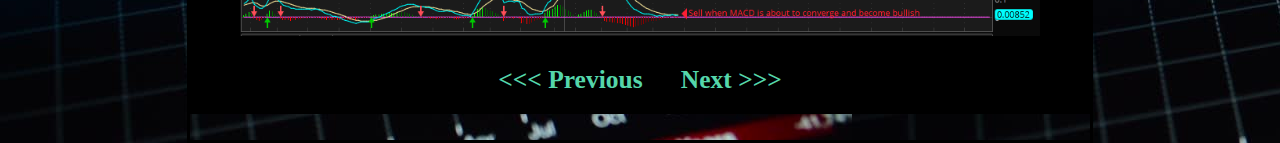
<file: Understanding When To Buy and Sell.html>
<!doctype html>
<html>
	<head>
		<title> How to Get Started Trading Options </title>
		<link href="main.css" rel="stylesheet" type="text/css" />
		<link rel="icon" href="icon2.jpeg">
		<body background="4.jpeg" width="150" height="90">
	</head>
	<body>
		<header>
		<nav>
			<img src="logo.jpeg" width="150" height="90">
		<ul>
			<li><a href="home.html"> Home </a> </li>
			<li><a href="#">Get Started Trading Options ▾ </a>
				<ul>
					<li><a href="vic.html"> What are Options? </a> </li>
					<li><a href="Setting up Thinkorswim.html"> Setting up Thinkorswim </a></li>
					<li><a href="Choosing a Brokerage.html"> Choosing a Brokerage </a></li>
					<li><a href="Understanding Thinkorswim Indicators.html"> Thinkorswim Indicators </a></li>
					<li><a href="Understanding When to Buy and Sell.html"> When to Buy and Sell </a></li>
					<li><a href="Strategies.html"> Options Strategies </a></li>
				</ul>
				</li>
				<li><a href="Contact.html"> Contact </a></li>
		</ul>
		</nav>
	  	</div>
		</header>
			<br />
			<div style="background-color:black; text-align:left; vertical-align: middle; padding:1px 1px;"> <h2> Understanding When to Buy and Sell </h2> </div>
			<div style="background-color:black; text-align:left; vertical-align: middle; padding:1px 1px;"> <h3> When To Buy A Put Option </h3> </div>
			<p> Indicators will differ depending on what time frame you are looking at. For short-term trades, you will want to look at the 1D 5M graph which shows the activity for the stock for the current day at 5-minute intervals. The 1D 1M time axis is typically when you want to buy and sell the option quickly and need to see the candlesticks every minute. </p>
			<p> Basically when you see a stock is being overbought through the RSI and the MACD shows that the stock has changed from bullish to bearish (blue line crosses and goes under the yellow line) is when you want to enter into a put option. Both of these indicators  </p>
			<div style="background-color:black; text-align:left; vertical-align: middle; padding:1px 1px;"> <center> <img src="MACD2.jpeg" width="700" height="400"</imgg> </center> </div>
			<p> The image above shows one of my trades where I bought a put option when I saw a massive jump in the price, it was being overbought, and the MACD confirmed that the stock has switched to bearish. </p>
			<div style="background-color:black; text-align:left; vertical-align: middle; padding:1px 1px;"> <h3> RSI </h3> </div>
			<p> For the indicators, we will be using the 1D 5M time frame as this is a good representation of how the stock will move throughout the day. The RSI indicator should be the first thing you check when analyzing a stock. When the RSI line is above the 70% line and is red, the stock is being overbought and overvalued which means "Watch this stock." The RSI indicating that the stock is being overbought shouldn't be the only reason for buying a put option. A stock could be overbought and the price could keep going up and never drop and has happened with many companies. It is important to not take any action just based off of the RSI alone. We need a second indicator which will confirm us to take action and show that the stock is about to be bearish and drop. </p>
			<div style="background-color:black; text-align:left; vertical-align: middle; padding:1px 1px;"> <h3> MACD </h3> </div>
			<p> After you check that the stock is being overbought, you then look below your RSI to your MACD indicator. Is the blue line above or below the yellow line? If the blue line has already converged with the yellow line and the stock is bearish then it might be too late to buy a put option. If the blue line looks like it is about to converge with the yellow line and the stock is about to switch from bullish to bearish then you wait for the conversion and for the red breakout arrow to appear. This will indicate that the stock has now become bearish and will now drop. If you want to play it safe, wait for the blue line to drop lower and farther away from the yellow line before buying a put option. This will mean you will lose a small profit but your risk is reduced as the stock will not likely bounce and become bullish. </p>
			<p> If you check the MACD and see that the blue line does not look like it is about to converge then do not buy a put option as this indicates that although the stock is being overbought (RSI), the price of the underlying stock will still keep going up. If the MACD indicator shows that the blue line is way above the yellow line, then it might not be bearish for a while and you won't have to pay much attention to the stock. </p>
			<p> Typically you will want to check the volume of the stock and the activity as the more volume/activity a stock has, the faster your orders will be executed which is important in day trading options. </p>
			<p> When looking at volatility, it is important to see that you are not buying an option after a spike in volatility as the contract will cost much more. When you buy a stock after a volatility spike, the volatility tends to level off after whatever news about that stock has passed and the price of your contract will lower even if the price of the underlying stock has not moved. </p>			
			
			<div style="background-color:black; text-align:left; vertical-align: middle; padding:1px 1px;"> <h3> Determining Date of Expiry </h3> </div>
			<p> The date you buy for your contract to expire depends on many factors. If the indicators show a sharp increase in the RSI and the MACD looks like its converging hard in the 1D 5M time frame then you typically want a contract that expires that same week, granted you are buying this contract on Monday or Tuesday. Any day after that, it is recommended to buy the contract expiring the Friday after the current week. When looking at the 180D 4H time frame and you notice the stock is being overbought and the MACD just crossed, you would want to opt for a longer term contract, one that expires after about a few weeks or even a month. Any longer-term contracts are not recommended as they are much more expensive and are more vulnerable to time decay. </p>
			</p>
			<div style="background-color:black; text-align:left; vertical-align: middle; padding:1px 1px;"> <h3> Determining Strike Point </h3> </div>
			<p> Picking the right strike point is a key decision for an options trader as it has significant impact on the profitability of an option position. The optimum strike point typically involves buying a put contract at the price of the underlying stock rounded up. For example, if $ROKU is trading at $42.67, then the strike point for your put option should round that number up which is $43. This will increase your profit to loss ratio. </p>



			<div style="background-color:black; text-align:left; vertical-align: middle; padding:1px 1px;"> <h3> When to Close an Option </h3> </div>
			<p> Holding an option for a long time and having it near expiry reduces the amount of profit you could earn or increase any losses you have incurred. The right time to sell a put option would be when you believe that the MACD is about to converge and the blue line is about to be above the yellow line. I typically look at the 1D 5M graph as this represents the trend for the stock for the day. Any graphs that do not look at the activity over a 1D period are more long term and should be looked at when you want to swing trade an options contract rather than day trade. </p> 

			<div style="background-color:black; text-align:left; vertical-align: middle; padding:1px 1px;"> <h3> RSI </h3> </div>
			<p> Once you have bought a put option, the RSI becomes less valuable in determining when to close an option. The RSI could indicate that the stock is still being overbought but the price of the underlying stock could start increasing and become bullish. Best case scenario would be that the RSI would start indicating a drop in the stock being bought and would enter oversold or undervalued territory which drops the underlying strike price and nets you profit. Other than that, the RSI should not be used to determine when to close an option. </p>
			<div style="background-color:black; text-align:left; vertical-align: middle; padding:1px 1px;"> <h3> MACD </h3> </div>
			<p> The MACD is the most important indicator for determining when to close an option. When the blue line looks like its about to cross the yellow line and the stock is about to be bullish again, you will want to watch the MACD carefully and try to sell your option before the two lines cross again. This happens quite often where the MACD indicates bearish movement then a few minutes later it switches to bullish and at that point, cutting your losses or taking the profit you currently have made would be the best choice as the stock price could begin climbing past your strike point. 
			</p>

			<div style="background-color:black; text-align:left; vertical-align: middle; padding:1px 1px;"> <h3> VWAP </h3> </div>
			<p> The VWAP helps you to predict when a stock might bounce back up again. When the EMA (estimated moving average) of the stock approaches the VWAP's support line, you want to watch if it breaks the support line or bounces. If the stock bounces from the support line then the stock will begin increasing in price again but doesn't mean you should sell. The price for an underlying stock can bounce but not even reach the resistance VWAP line before dropping again and eventually breaking through the support line. The main indicator to decide when to sell a contract is the MACD. </p> 
			</p>
			<p> Below shows the process of when you would buy a put option and when you would sell a put option: </p>
			<div style="background-color:black; text-align:left; vertical-align: middle; padding:1px 1px;"> <center> <img src="close.jpeg" width="800" height="400"> </center> </div>
			<div style="background-color:black; text-align:left; vertical-align: middle; padding:1px 1px;"> <center> <a href="Understanding Thinkorswim Indicators.html"><h2> <<< Previous  </a> &emsp; <a href="Strategies.html"> Next >>> </h2></a> </center> </div>
			<br />
	</body>
</html>
</file>
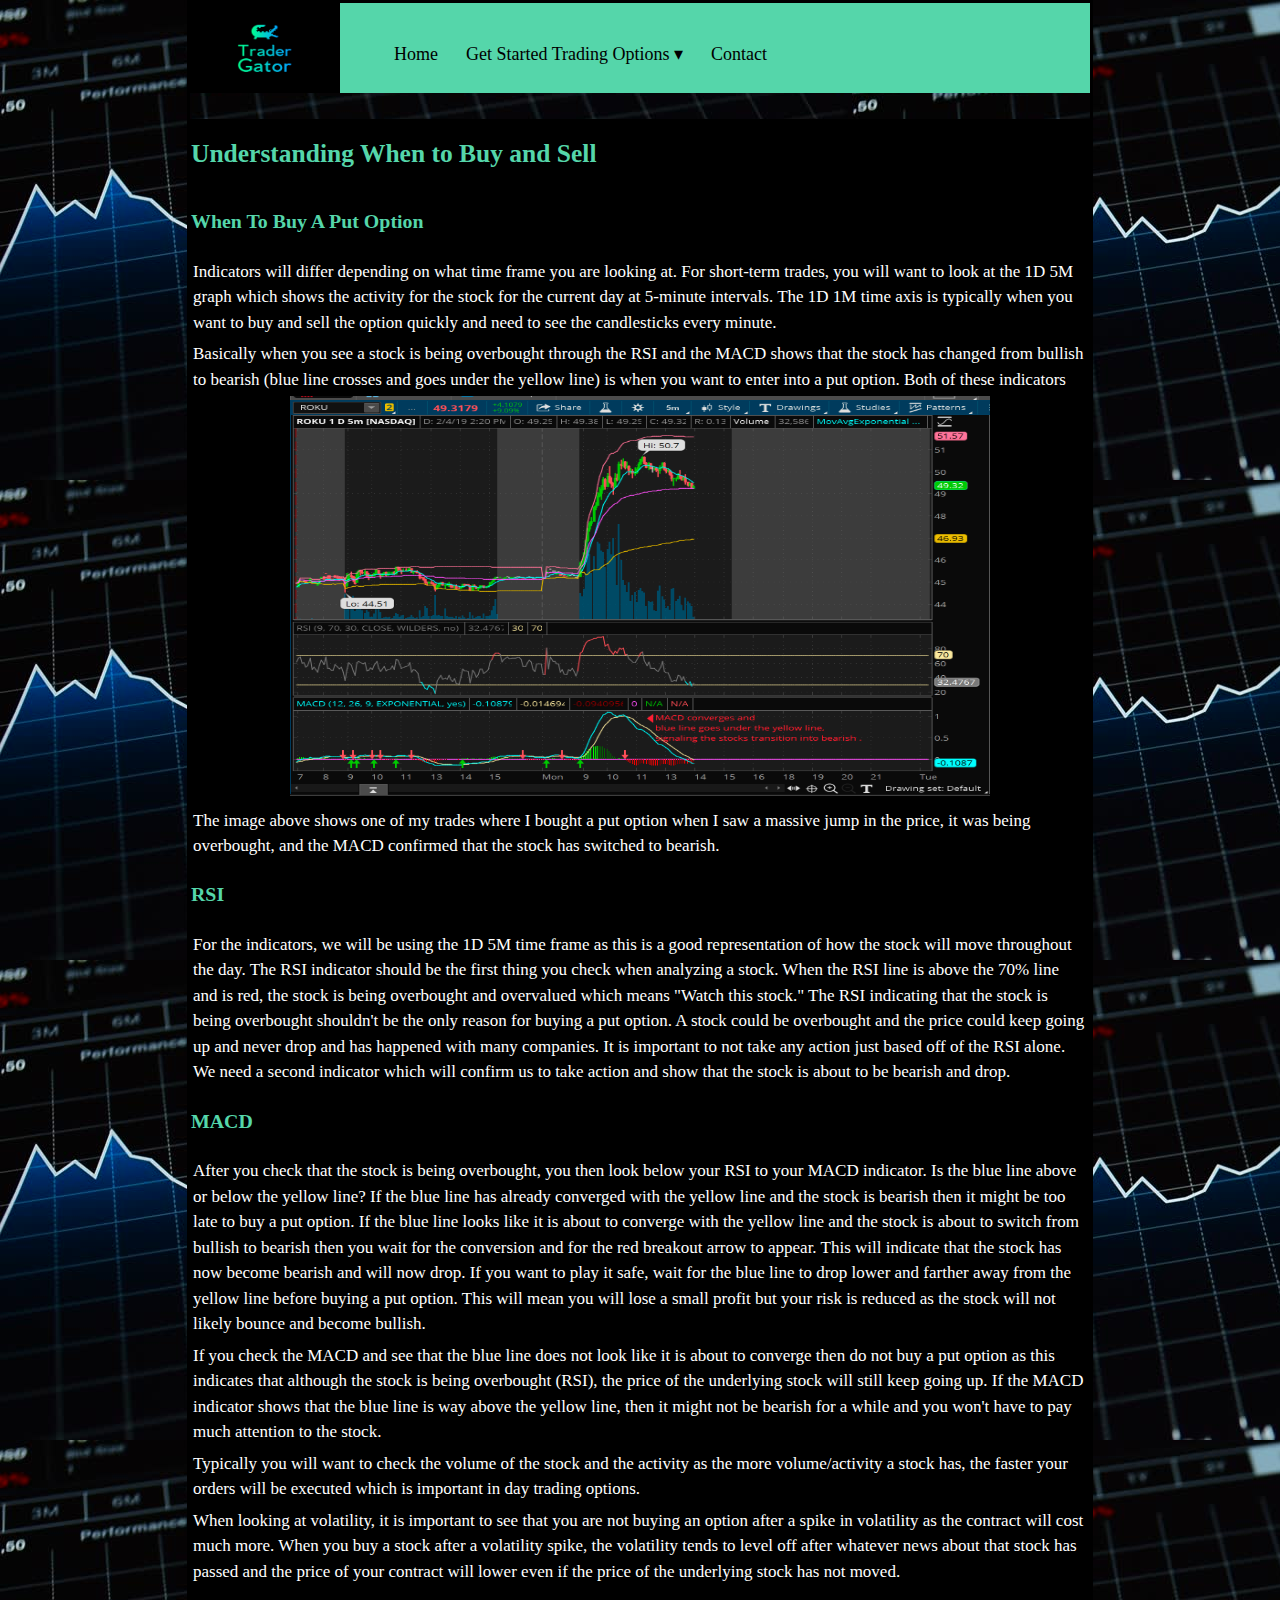
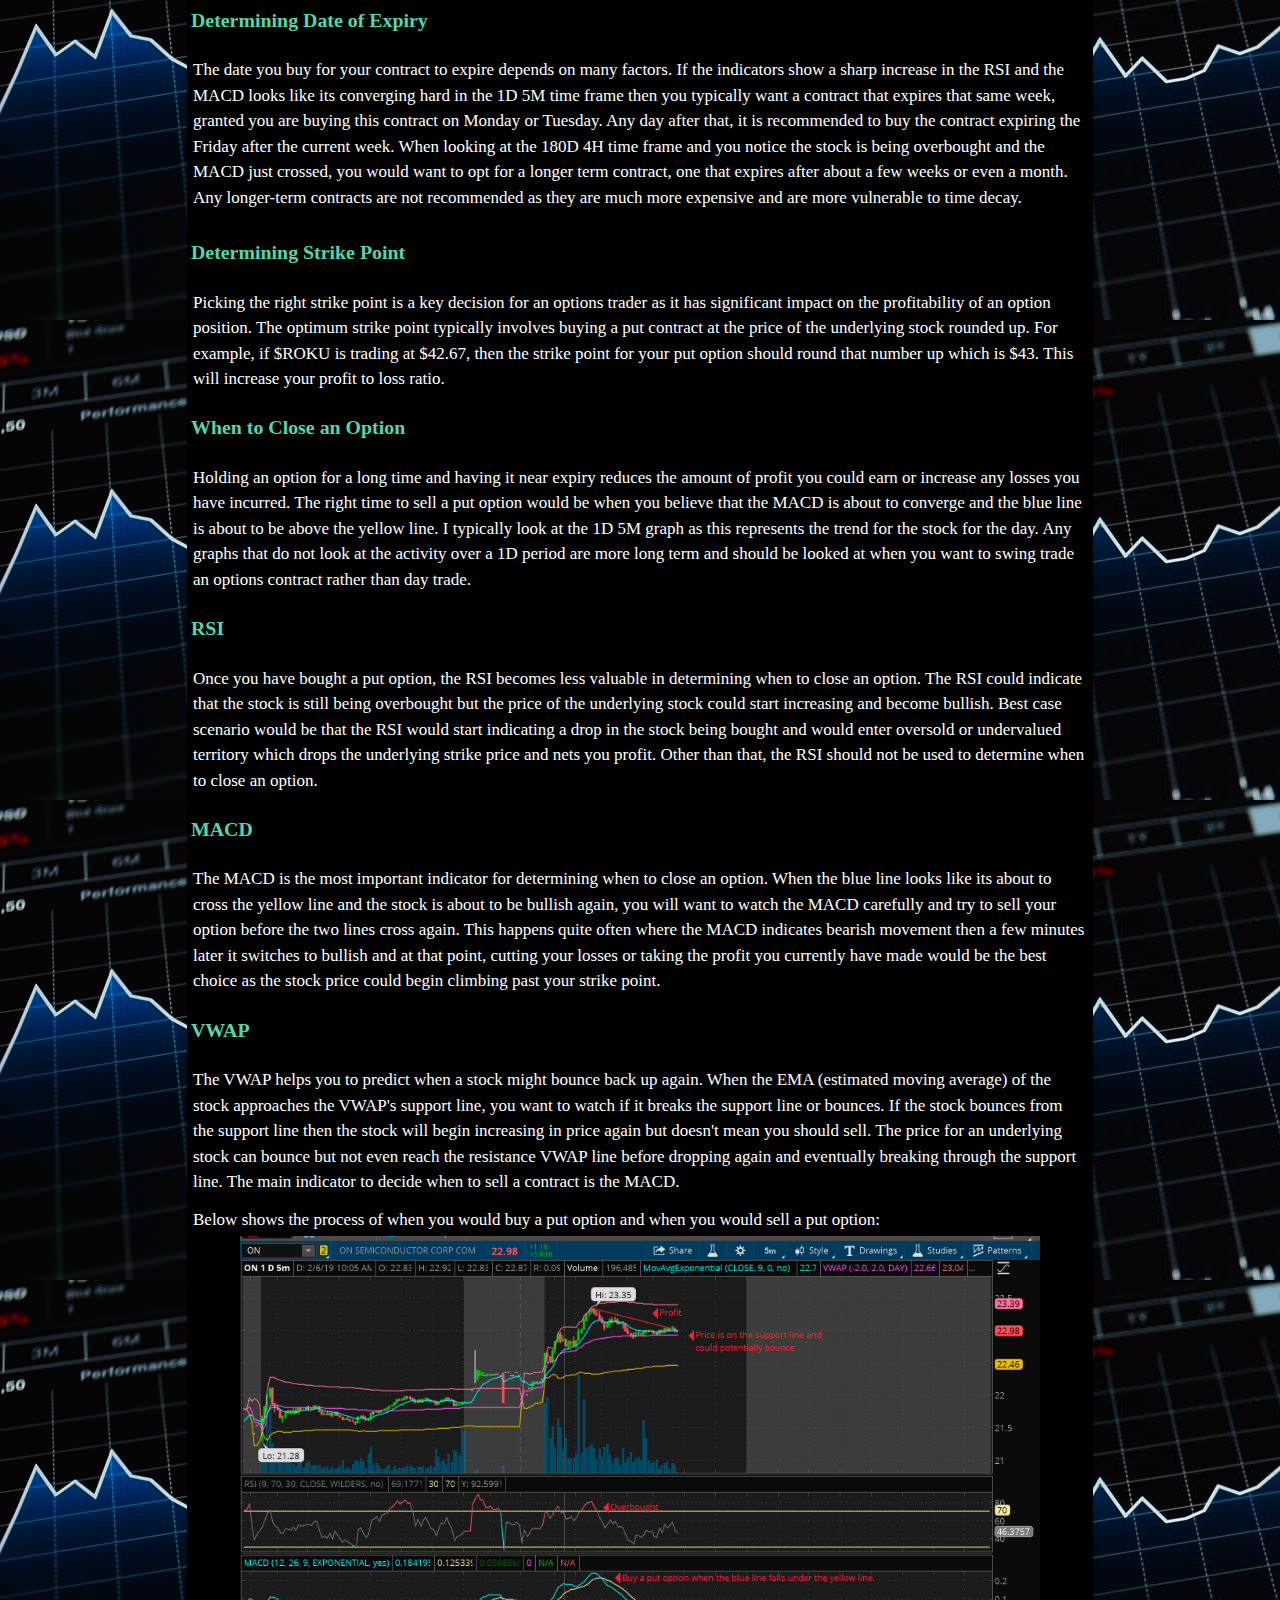
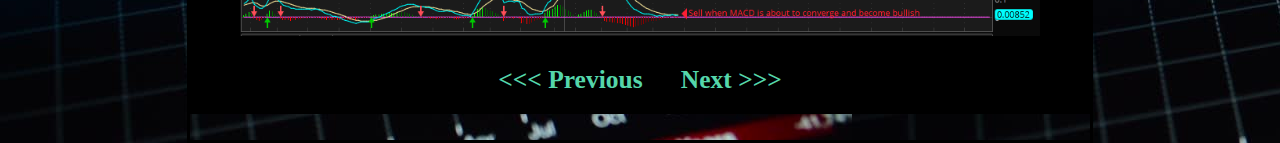
<file: Understanding When to Buy and Sell.html>
<!doctype html>
<html>
	<head>
		<title> How to Get Started Trading Options </title>
		<link href="main.css" rel="stylesheet" type="text/css" />
		<link rel="shortcut icon" type="image/x-icon" href="favicon.ico">
		<script async src="//pagead2.googlesyndication.com/pagead/js/adsbygoogle.js"></script>
		<script>
		  (adsbygoogle = window.adsbygoogle || []).push({
 		   google_ad_client: "ca-pub-8903200194177109",
  		  enable_page_level_ads: true
 		 });
		</script>
		<body background="4.jpeg" width="150" height="90">
	</head>
	<body>
		<header>
		<nav>
			<img src="logo.jpeg" width="150" height="90">
		<ul>
			<li><a href="home.html"> Home </a> </li>
			<li><a href="#">Get Started Trading Options ▾ </a>
				<ul>
					<li><a href="vic.html"> What are Options? </a> </li>
					<li><a href="Setting up Thinkorswim.html"> Setting up Thinkorswim </a></li>
					<li><a href="Choosing a Brokerage.html"> Choosing a Brokerage </a></li>
					<li><a href="Understanding Thinkorswim Indicators.html"> Thinkorswim Indicators </a></li>
					<li><a href="Understanding When to Buy and Sell.html"> When to Buy and Sell </a></li>
					<li><a href="Strategies.html"> Options Strategies </a></li>
				</ul>
				</li>
				<li><a href="Contact.html"> Contact </a></li>
		</ul>
		</nav>
	  	</div>
		</header>
			<br />
			<div style="background-color:black; text-align:left; vertical-align: middle; padding:1px 1px;"> <h2> Understanding When to Buy and Sell </h2> </div>
			<div style="background-color:black; text-align:left; vertical-align: middle; padding:1px 1px;"> <h3> When To Buy A Put Option </h3> </div>
			<p> Indicators will differ depending on what time frame you are looking at. For short-term trades, you will want to look at the 1D 5M graph which shows the activity for the stock for the current day at 5-minute intervals. The 1D 1M time axis is typically when you want to buy and sell the option quickly and need to see the candlesticks every minute. </p>
			<p> Basically when you see a stock is being overbought through the RSI and the MACD shows that the stock has changed from bullish to bearish (blue line crosses and goes under the yellow line) is when you want to enter into a put option. Both of these indicators  </p>
			<div style="background-color:black; text-align:left; vertical-align: middle; padding:1px 1px;"> <center> <img src="MACD2.jpeg" width="700" height="400"</imgg> </center> </div>
			<p> The image above shows one of my trades where I bought a put option when I saw a massive jump in the price, it was being overbought, and the MACD confirmed that the stock has switched to bearish. </p>
			<div style="background-color:black; text-align:left; vertical-align: middle; padding:1px 1px;"> <h3> RSI </h3> </div>
			<p> For the indicators, we will be using the 1D 5M time frame as this is a good representation of how the stock will move throughout the day. The RSI indicator should be the first thing you check when analyzing a stock. When the RSI line is above the 70% line and is red, the stock is being overbought and overvalued which means "Watch this stock." The RSI indicating that the stock is being overbought shouldn't be the only reason for buying a put option. A stock could be overbought and the price could keep going up and never drop and has happened with many companies. It is important to not take any action just based off of the RSI alone. We need a second indicator which will confirm us to take action and show that the stock is about to be bearish and drop. </p>
			<div style="background-color:black; text-align:left; vertical-align: middle; padding:1px 1px;"> <h3> MACD </h3> </div>
			<p> After you check that the stock is being overbought, you then look below your RSI to your MACD indicator. Is the blue line above or below the yellow line? If the blue line has already converged with the yellow line and the stock is bearish then it might be too late to buy a put option. If the blue line looks like it is about to converge with the yellow line and the stock is about to switch from bullish to bearish then you wait for the conversion and for the red breakout arrow to appear. This will indicate that the stock has now become bearish and will now drop. If you want to play it safe, wait for the blue line to drop lower and farther away from the yellow line before buying a put option. This will mean you will lose a small profit but your risk is reduced as the stock will not likely bounce and become bullish. </p>
			<p> If you check the MACD and see that the blue line does not look like it is about to converge then do not buy a put option as this indicates that although the stock is being overbought (RSI), the price of the underlying stock will still keep going up. If the MACD indicator shows that the blue line is way above the yellow line, then it might not be bearish for a while and you won't have to pay much attention to the stock. </p>
			<p> Typically you will want to check the volume of the stock and the activity as the more volume/activity a stock has, the faster your orders will be executed which is important in day trading options. </p>
			<p> When looking at volatility, it is important to see that you are not buying an option after a spike in volatility as the contract will cost much more. When you buy a stock after a volatility spike, the volatility tends to level off after whatever news about that stock has passed and the price of your contract will lower even if the price of the underlying stock has not moved. </p>			
			
			<div style="background-color:black; text-align:left; vertical-align: middle; padding:1px 1px;"> <h3> Determining Date of Expiry </h3> </div>
			<p> The date you buy for your contract to expire depends on many factors. If the indicators show a sharp increase in the RSI and the MACD looks like its converging hard in the 1D 5M time frame then you typically want a contract that expires that same week, granted you are buying this contract on Monday or Tuesday. Any day after that, it is recommended to buy the contract expiring the Friday after the current week. When looking at the 180D 4H time frame and you notice the stock is being overbought and the MACD just crossed, you would want to opt for a longer term contract, one that expires after about a few weeks or even a month. Any longer-term contracts are not recommended as they are much more expensive and are more vulnerable to time decay. </p>
			</p>
			<div style="background-color:black; text-align:left; vertical-align: middle; padding:1px 1px;"> <h3> Determining Strike Point </h3> </div>
			<p> Picking the right strike point is a key decision for an options trader as it has significant impact on the profitability of an option position. The optimum strike point typically involves buying a put contract at the price of the underlying stock rounded up. For example, if $ROKU is trading at $42.67, then the strike point for your put option should round that number up which is $43. This will increase your profit to loss ratio. </p>



			<div style="background-color:black; text-align:left; vertical-align: middle; padding:1px 1px;"> <h3> When to Close an Option </h3> </div>
			<p> Holding an option for a long time and having it near expiry reduces the amount of profit you could earn or increase any losses you have incurred. The right time to sell a put option would be when you believe that the MACD is about to converge and the blue line is about to be above the yellow line. I typically look at the 1D 5M graph as this represents the trend for the stock for the day. Any graphs that do not look at the activity over a 1D period are more long term and should be looked at when you want to swing trade an options contract rather than day trade. </p> 

			<div style="background-color:black; text-align:left; vertical-align: middle; padding:1px 1px;"> <h3> RSI </h3> </div>
			<p> Once you have bought a put option, the RSI becomes less valuable in determining when to close an option. The RSI could indicate that the stock is still being overbought but the price of the underlying stock could start increasing and become bullish. Best case scenario would be that the RSI would start indicating a drop in the stock being bought and would enter oversold or undervalued territory which drops the underlying strike price and nets you profit. Other than that, the RSI should not be used to determine when to close an option. </p>
			<div style="background-color:black; text-align:left; vertical-align: middle; padding:1px 1px;"> <h3> MACD </h3> </div>
			<p> The MACD is the most important indicator for determining when to close an option. When the blue line looks like its about to cross the yellow line and the stock is about to be bullish again, you will want to watch the MACD carefully and try to sell your option before the two lines cross again. This happens quite often where the MACD indicates bearish movement then a few minutes later it switches to bullish and at that point, cutting your losses or taking the profit you currently have made would be the best choice as the stock price could begin climbing past your strike point. 
			</p>

			<div style="background-color:black; text-align:left; vertical-align: middle; padding:1px 1px;"> <h3> VWAP </h3> </div>
			<p> The VWAP helps you to predict when a stock might bounce back up again. When the EMA (estimated moving average) of the stock approaches the VWAP's support line, you want to watch if it breaks the support line or bounces. If the stock bounces from the support line then the stock will begin increasing in price again but doesn't mean you should sell. The price for an underlying stock can bounce but not even reach the resistance VWAP line before dropping again and eventually breaking through the support line. The main indicator to decide when to sell a contract is the MACD. </p> 
			</p>
			<p> Below shows the process of when you would buy a put option and when you would sell a put option: </p>
			<div style="background-color:black; text-align:left; vertical-align: middle; padding:1px 1px;"> <center> <img src="close.jpeg" width="800" height="400"> </center> </div>
			<div style="background-color:black; text-align:left; vertical-align: middle; padding:1px 1px;"> <center> <a href="Understanding Thinkorswim Indicators.html"><h2> <<< Previous  </a> &emsp; <a href="Strategies.html"> Next >>> </h2></a> </center> </div>
			<br />
	</body>
</html>
</file>
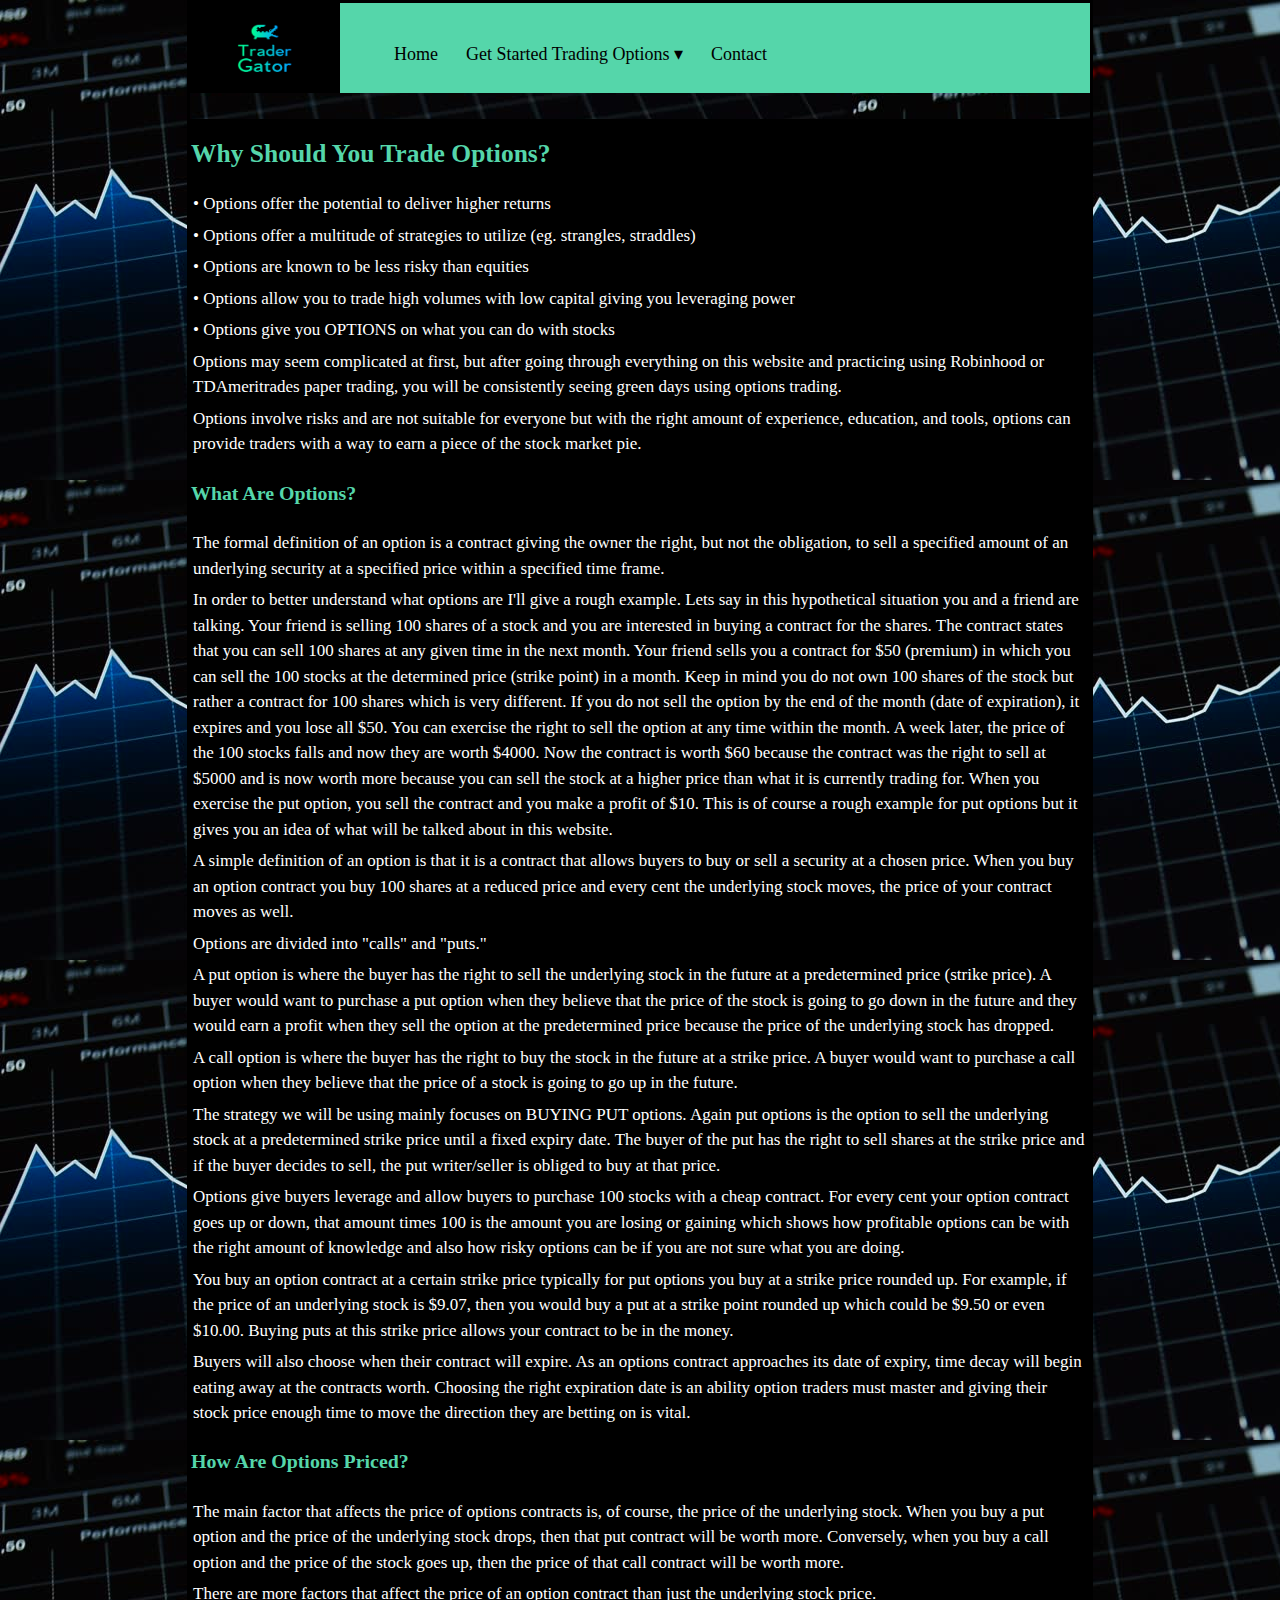
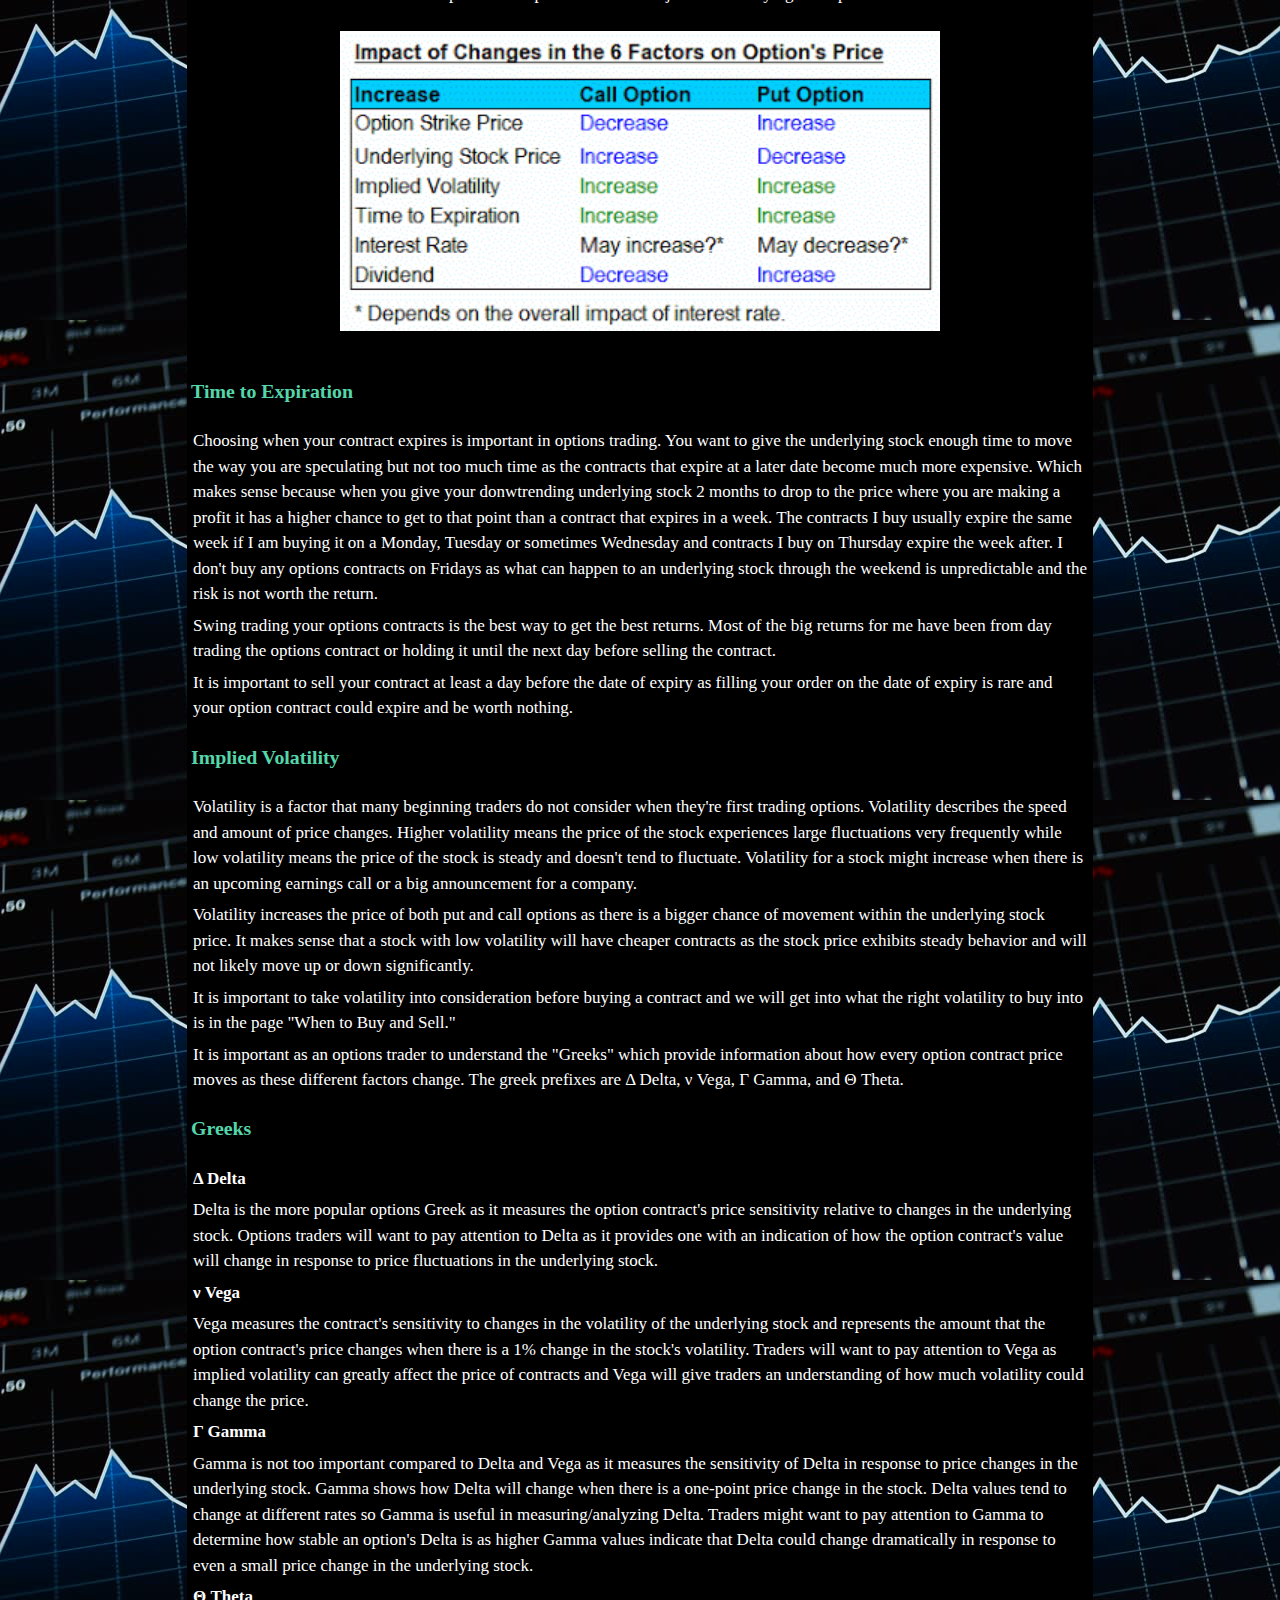
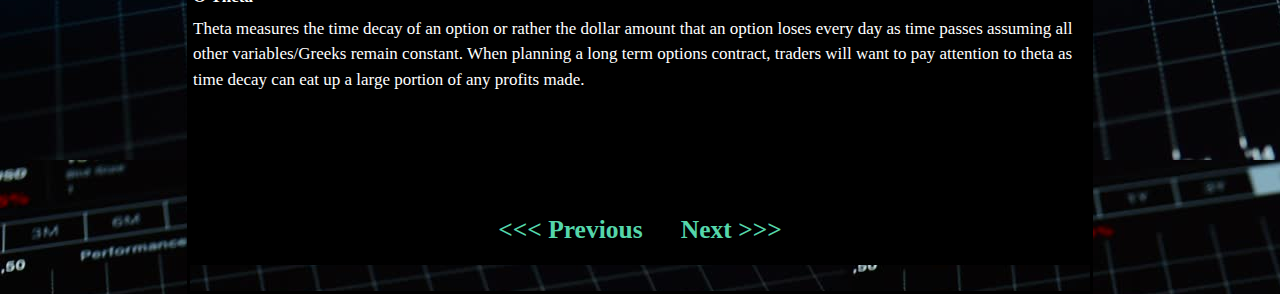
<file: vic.html>
<!doctype html>
<html>
	<head>
		<title> How to Get Started Trading Options </title>
		<link href="main.css" rel="stylesheet" type="text/css" />
		<link rel="shortcut icon" type="image/x-icon" href="favicon.ico">
		<script async src="//pagead2.googlesyndication.com/pagead/js/adsbygoogle.js"></script>
		<script>
  		(adsbygoogle = window.adsbygoogle || []).push({
    		google_ad_client: "ca-pub-8903200194177109",
    		enable_page_level_ads: true
  		});
		</script>
	</head>
	<body background="4.jpeg" width="150" height="90">
	<body>
		<div class="box black"></div>
		<nav>
			<img src="logo.jpeg" width="150" height="90">
		<ul>
			<li><a href="home.html"> Home </a> </li>
			<li><a href="#">Get Started Trading Options ▾ </a>
				<ul>
					<li><a href="vic.html"> What are Options? </a> </li>
					<li><a href="Setting up Thinkorswim.html"> Setting up Thinkorswim </a></li>
					<li><a href="Choosing a Brokerage.html"> Choosing a Brokerage </a></li>
					<li><a href="Understanding Thinkorswim Indicators.html"> Thinkorswim Indicators </a></li>
					<li><a href="Understanding When to Buy and Sell.html"> When to Buy and Sell </a></li>
					<li><a href="Strategies.html"> Options Strategies </a></li>
				</ul>
				</li>
				<li><a href="Contact.html"> Contact </a></li>
		</ul>
		</nav>
	  	</div> 
	  	<br />
	  	 <div style="background-color:black; text-align:left; vertical-align: middle; padding:1px 1px;"> <h2> Why Should You Trade Options? </h2> </div>
		
		
		<p> • Options offer the potential to deliver higher returns </p>
		<p> • Options offer a multitude of strategies to utilize (eg. strangles, straddles) </p>
		<p> • Options are known to be less risky than equities </p>
		<p> • Options allow you to trade high volumes with low capital giving you leveraging power </p>
		<p> • Options give you OPTIONS on what you can do with stocks </p>
		

		<p> Options may seem complicated at first, but after going through everything on this website and practicing using Robinhood or TDAmeritrades paper trading, you will be consistently seeing green days using options trading. </p>

		<p> Options involve risks and are not suitable for everyone but with the right amount of experience, education, and tools, options can provide traders with a way to earn a piece of the stock market pie. </p> 

	 
		<div style="background-color:black; text-align:left; vertical-align: middle; padding:1px 1px;"> <h3> What Are Options? </h3> </div>
		<p> The formal definition of an option is a contract giving the owner the right, but not the obligation, to sell a specified amount of an underlying security at a specified price within a specified time frame. </p> 
		<p> In order to better understand what options are I'll give a rough example. Lets say in this hypothetical situation you and a friend are talking. Your friend is selling 100 shares of a stock and you are interested in buying a contract for the shares. The contract states that you can sell 100 shares at any given time in the next month. Your friend sells you a contract for $50 (premium) in which you can sell the 100 stocks at the determined price (strike point) in a month. Keep in mind you do not own 100 shares of the stock but rather a contract for 100 shares which is very different. If you do not sell the option by the end of the month (date of expiration), it expires and you lose all $50. You can exercise the right to sell the option at any time within the month. A week later, the price of the 100 stocks falls and now they are worth $4000. Now the contract is worth $60 because the contract was the right to sell at $5000 and is now worth more because you can sell the stock at a higher price than what it is currently trading for. When you exercise the put option, you sell the contract and you make a profit of $10. This is of course a rough example for put options but it gives you an idea of what will be talked about in this website. </p>
		<p> A simple definition of an option is that it is a contract that allows buyers to buy or sell a security at a chosen price. When you buy an option contract you buy 100 shares at a reduced price and every cent the underlying stock moves, the price of your contract moves as well. </p>
		<p> Options are divided into "calls" and "puts." </p> 
		<p> A put option is where the buyer has the right to sell the underlying stock in the future at a predetermined price (strike price). A buyer would want to purchase a put option when they believe that the price of the stock is going to go down in the future and they would earn a profit when they sell the option at the predetermined price because the price of the underlying stock has dropped. </p> 
		<p> A call option is where the buyer has the right to buy the stock in the future at a strike price. A buyer would want to purchase a call option when they believe that the price of a stock is going to go up in the future. </p> 
		<p> The strategy we will be using mainly focuses on BUYING PUT options. Again put options is the option to sell the underlying stock at a predetermined strike price until a fixed expiry date. The buyer of the put has the right to sell shares at the strike price and if the buyer decides to sell, the put writer/seller is obliged to buy at that price. </p>
		<p> Options give buyers leverage and allow buyers to purchase 100 stocks with a cheap contract. For every cent your option contract goes up or down, that amount times 100 is the amount you are losing or gaining which shows how profitable options can be with the right amount of knowledge and also how risky options can be if you are not sure what you are doing. </p> 
		<p> You buy an option contract at a certain strike price typically for put options you buy at a strike price rounded up. For example, if the price of an underlying stock is $9.07, then you would buy a put at a strike point rounded up which could be $9.50 or even $10.00. Buying puts at this strike price allows your contract to be in the money. </p> 
		<p> Buyers will also choose when their contract will expire. As an options contract approaches its date of expiry, time decay will begin eating away at the contracts worth. Choosing the right expiration date is an ability option traders must master and giving their stock price enough time to move the direction they are betting on is vital. </p> 


		<div style="background-color:black; text-align:left; vertical-align: middle; padding:1px 1px;"> <h3> How Are Options Priced? </h3> </div>
		<p> The main factor that affects the price of options contracts is, of course, the price of the underlying stock. When you buy a put option and the price of the underlying stock drops, then that put contract will be worth more. Conversely, when you buy a call option and the price of the stock goes up, then the price of that call contract will be worth more. </p>
		<p> There are more factors that affect the price of an option contract than just the underlying stock price. </p>
		<div style="background-color:black; text-align:left; vertical-align: middle; padding:1px 1px;"> <h3> <center> <img src="Factors.jpeg" width="600" height="300"> </center> </h3> </div>
		<div style="background-color:black; text-align:left; vertical-align: middle; padding:1px 1px;"> <h3> Time to Expiration </h3> </div>
		<p> Choosing when your contract expires is important in options trading. You want to give the underlying stock enough time to move the way you are speculating but not too much time as the contracts that expire at a later date become much more expensive. Which makes sense because when you give your donwtrending underlying stock 2 months to drop to the price where you are making a profit it has a higher chance to get to that point than a contract that expires in a week. The contracts I buy usually expire the same week if I am buying it on a Monday, Tuesday or sometimes Wednesday and contracts I buy on Thursday expire the week after. I don't buy any options contracts on Fridays as what can happen to an underlying stock through the weekend is unpredictable and the risk is not worth the return. </p>
		<p> Swing trading your options contracts is the best way to get the best returns. Most of the big returns for me have been from day trading the options contract or holding it until the next day before selling the contract. </p> 
		<p> It is important to sell your contract at least a day before the date of expiry as filling your order on the date of expiry is rare and your option contract could expire and be worth nothing. </p> 

		<div style="background-color:black; text-align:left; vertical-align: middle; padding:1px 1px;"> <h3> Implied Volatility </h3> </div>
		<p> Volatility is a factor that many beginning traders do not consider when they're first trading options. Volatility describes the speed and amount of price changes. Higher volatility means the price of the stock experiences large fluctuations very frequently while low volatility means the price of the stock is steady and doesn't tend to fluctuate. Volatility for a stock might increase when there is an upcoming earnings call or a big announcement for a company.  </p>
		<p> Volatility increases the price of both put and call options as there is a bigger chance of movement within the underlying stock price. It makes sense that a stock with low volatility will have cheaper contracts as the stock price exhibits steady behavior and will not likely move up or down significantly. </p>
		<p> It is important to take volatility into consideration before buying a contract and we will get into what the right volatility to buy into is in the page "When to Buy and Sell." </p>
		<p> It is important as an options trader to understand the "Greeks" which provide information about how every option contract price moves as these different factors change. The greek prefixes are Δ Delta, ν Vega, Γ Gamma, and Θ Theta. </p>
		<div style="background-color:black; text-align:left; vertical-align: middle; padding:1px 1px;"> <h3> Greeks </h3> </div>
		<strong> <p> Δ Delta </p> </strong> 
			<p> Delta is the more popular options Greek as it measures the option contract's price sensitivity relative to changes in the underlying stock. Options traders will want to pay attention to Delta as it provides one with an indication of how the option contract's value will change in response to price fluctuations in the underlying stock. </p>
		<strong> <p> ν Vega </p> </strong>
			<p> Vega measures the contract's sensitivity to changes in the volatility of the underlying stock and represents the amount that the option contract's price changes when there is a 1% change in the stock's volatility. Traders will want to pay attention to Vega as implied volatility can greatly affect the price of contracts and Vega will give traders an understanding of how much volatility could change the price. </p> 
		<strong> <p> Γ Gamma </p> </strong>
			<p> Gamma is not too important compared to Delta and Vega as it measures the sensitivity of Delta in response to price changes in the underlying stock. Gamma shows how Delta will change when there is a one-point price change in the stock. Delta values tend to change at different rates so Gamma is useful in measuring/analyzing Delta. Traders might want to pay attention to Gamma to determine how stable an option's Delta is as higher Gamma values indicate that Delta could change dramatically in response to even a small price change in the underlying stock. </p>
		<strong> <p> Θ Theta </p> </strong>
			<p> Theta measures the time decay of an option or rather the dollar amount that an option loses every day as time passes assuming all other variables/Greeks remain constant. When planning a long term options contract, traders will want to pay attention to theta as time decay can eat up a large portion of any profits made. </p> 
			<div style="background-color:black; text-align:left; vertical-align: middle; padding:50px 50px;">  </div>
			<div style="background-color:black; text-align:left; vertical-align: middle; padding:1px 1px;"> <center> <a href="home.html"><h2> <<< Previous  </a> &emsp; <a href="Setting up Thinkorswim.html"> Next >>> </h2></a> </center> </div>
			<br />



















	</body>
</html>
</file>
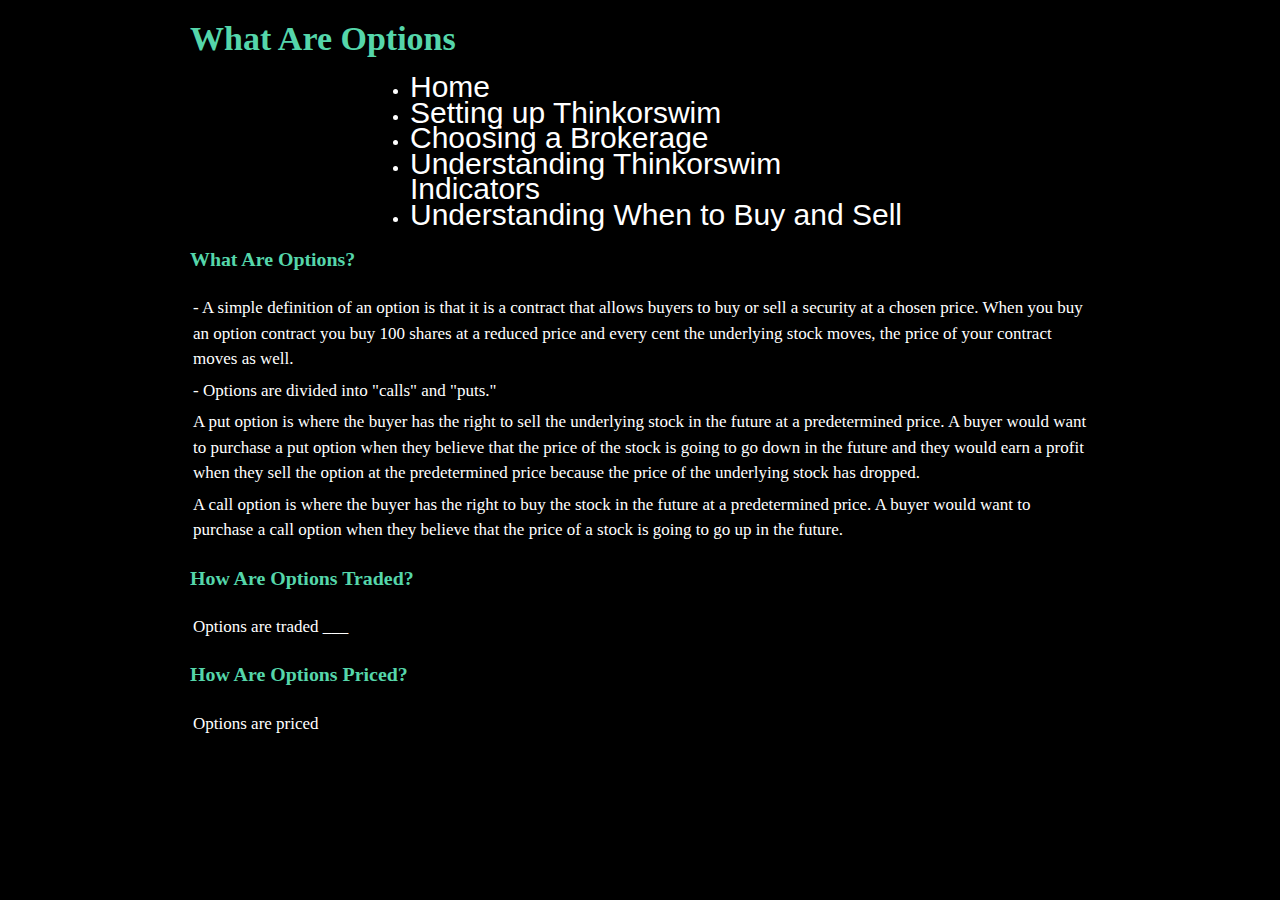
<file: What Are Options.html>
<!doctype html>
<html>
	<head>
		<meta http-equiv="refresh" content="3" >
		<title> What Are Options </title>
		<link href="main.css" rel="stylesheet" type="text/css" />
		<h1> What Are Options </h1>
	</head>
	<body>
		<ul>
			<li><a href="vic.html"> Home </a> </li>
			<li><a href="Setting up Thinkorswim.html"> Setting up Thinkorswim </a></li>
			<li><a href="Choosing a Brokerage.html"> Choosing a Brokerage </a></li>
			<li><a href="Understanding Thinkorswim Indicators.html"> Understanding Thinkorswim Indicators </a></li>
			<li><a href="Understanding When to Buy and Sell.html"> Understanding When to Buy and Sell </a></li>
		</ul>	 
		<h3> What Are Options? </h3>
		<p> - A simple definition of an option is that it is a contract that allows buyers to buy or sell a security at a chosen price. When you buy an option contract you buy 100 shares at a reduced price and every cent the underlying stock moves, the price of your contract moves as well. </p>
		<p> - Options are divided into "calls" and "puts." </p> 
		<p> A put option is where the buyer has the right to sell the underlying stock in the future at a predetermined price. A buyer would want to purchase a put option when they believe that the price of the stock is going to go down in the future and they would earn a profit when they sell the option at the predetermined price because the price of the underlying stock has dropped. </p> 
		<p> A call option is where the buyer has the right to buy the stock in the future at a predetermined price. A buyer would want to purchase a call option when they believe that the price of a stock is going to go up in the future. </p> 
		
		<h3> How Are Options Traded? </h3>
		<p> Options are traded ___ </p>

		<h3> How Are Options Priced? </h3>
		<p> Options are priced </p> 


	</body>
</html>
</file>
<file: main.css>
body h1 h2 h3 {
	max-width:1000px;
	margin: 0 auto;
	color: white;
	background-color: black;
}
body {
	color: #55d6aa;
	list-style: none;
	text-align:left;
	margin: 0 auto;
	max-width:900px;
	background-color:black;
	border-style: solid;
	border-color: black;
	font-family:karla;
	line-height:150%;
	font-size: 17px;


}
body p {
	max-width:900px;
	margin: 0 auto;
	background-color:black;
	border-style: solid;
	border-color: black;
}


strong {
	color: #55d6aa;
	max-width:500px;
	margin: 0 auto;

}
p{
	color: white;
	max-width:500px;
	margin: 0 auto;
}


a { 
 	color: #55d6aa;
 	text-decoration: none;
 	list-style: none;
 	font-size: 20px
 	max-width:500px;
	margin: 0 auto;

 }
 ul li a {
 	font-size: 30px;
 	color: white;
 	list-style: none;
 	display: block;
 	font-family: arial;
 	max-width:500px;
	margin: 0 auto;
 }
 nav {
 	width:100%;
 	height: 90px;
 	background-color:#55d6aa;


 }
 
 nav img {
 	float:left;

}
 nav p {
 	font-family: arial;
 	color:black;
 	font-size: 30px;
 	line-height:55px;
 	padding: 0px 20px;
 	margin-top: 15px;
}
 nav ul { 
 	float: left;

 }
 nav ul li  {
 	float: left;
 	list-style:none;
 	position: relative;

 }
 nav ul li a {
	display: block;
 	color: black;
 	font-size: 18px;
 	padding: 22px 14px;
 	font-family: karla;
 	text-decoration: none;

 }
 nav ul li ul {
 	display: none;
 	background-color: #55d6aa;
 	position: absolute;
 	padding: 10px;
 	border-radius: 0px 0px 4px 4px;

 }
  nav ul li:hover ul {
 	display: block;


 nav ul li ul li {
 	width: 180px;
 	border-radius:4px;

 }
 nav ul li ul li a {
 	padding: 8px 14px;
 }
 nav ul li ul li a:hover {
 	background-color:white;
 }


}
body ul li {
	color: white;
	max-width:500px;
	margin: 0 auto;
}
</file>
